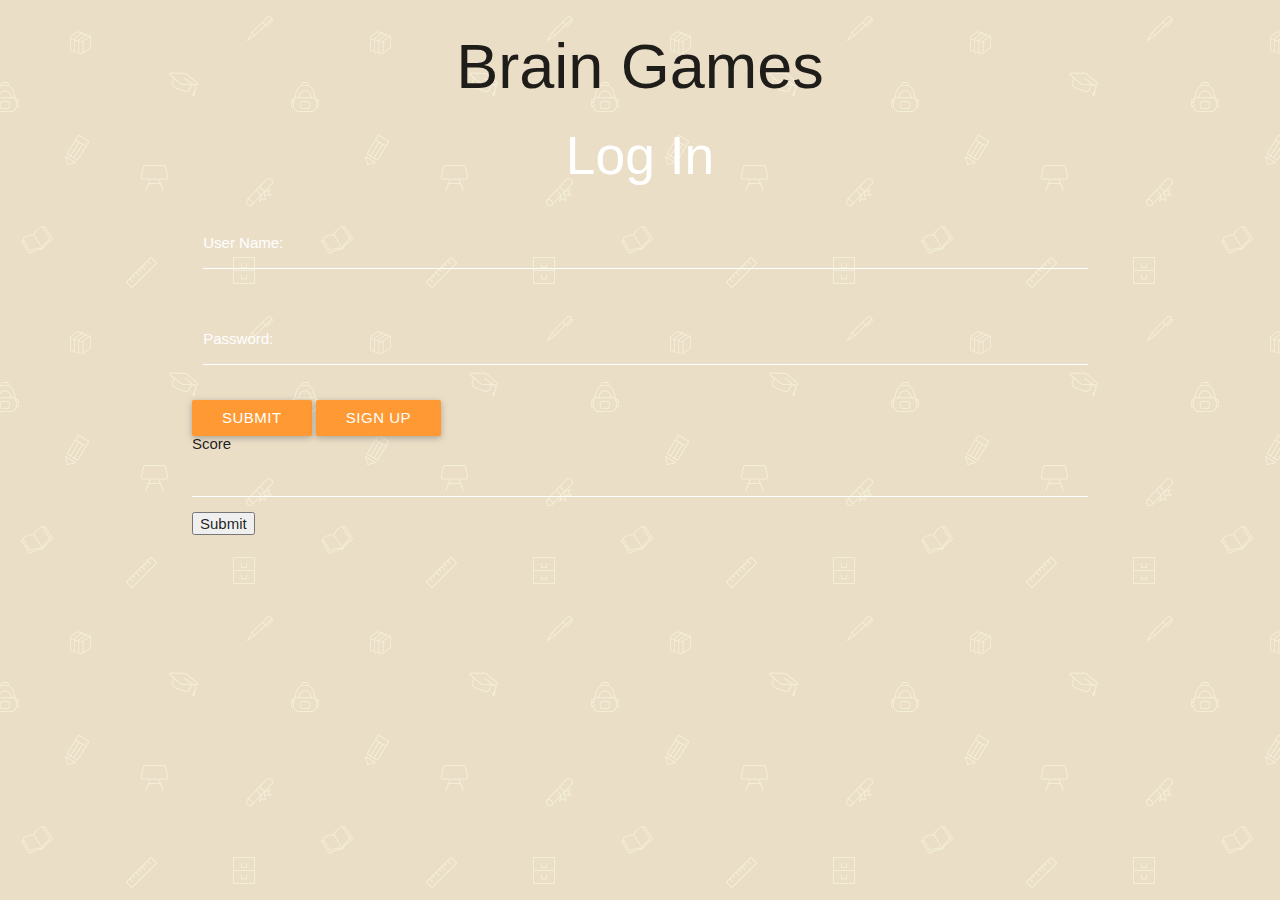
<file: index.html>
<!DOCTYPE html>
<html lang="en">
	<head>
		<title></title>
		<!-- Specify character encoding -->
		<meta charset="utf-8">
		<!-- Add description and keywords so the page can be found -->
		<meta name="description" content="Games for your brain.">
		<meta name="keywords" content="games, brain games, fun, fun brain games, match the shape, match, shape, shapes, colors">
		<!-- import stylesheet -->
		<link rel="stylesheet" type="text/css" href="styles/stylesheet.css">
		<link rel="stylesheet" type="text/css" href="styles/materializedStyles.css">
	</head>
	<body>
		<h1>Brain Games</h1>
		<div class="container">
			<!-- Just adding stuff we can change this -->
			<div class="logInBlock">
				<h2 class="white-text">Log In</h2>
				<!-- Form -->
				<form method="post">
					<div class="row">
						<div class="input-field col s12">
							<label for="textarea1" class="white-text">User Name:</label>
							<input id="userName" name="user_name" type="text"></input>
						</div>
					</div>

					<div class="row">
						<div class="input-field col s12 white">
							<label for="password" class="white-text">Password:</label>
						 	<input id="password" type="password"></input>
						</div>
					</div>

					<div class="buttons">
						<input type="submit" value="Submit" name="logInSubmit" class="btn"></input>
						<input type="button" value="Sign Up" class="btn"></input>
					</div>

				</form>
			</div> <!-- end of log in-->
			<div>
            <form action="stats.php" method="post" enctype="multipart/form-data">
                Score
                <input type="text" name="score"/><br>
                <input type="submit"/>

            </form>
        </div>
		</div>  <!-- end of container -->


      <!--Import jQuery before materialize.js-->
      <script type="text/javascript" src="https://code.jquery.com/jquery-2.1.1.min.js"></script>
      <script type="text/javascript" src="scripts/js/bin/materialize.js"></script>
      <!-- <script type="text/javascript" src="js/myJS.js"></script> -->
	</body>
</html>
</file>
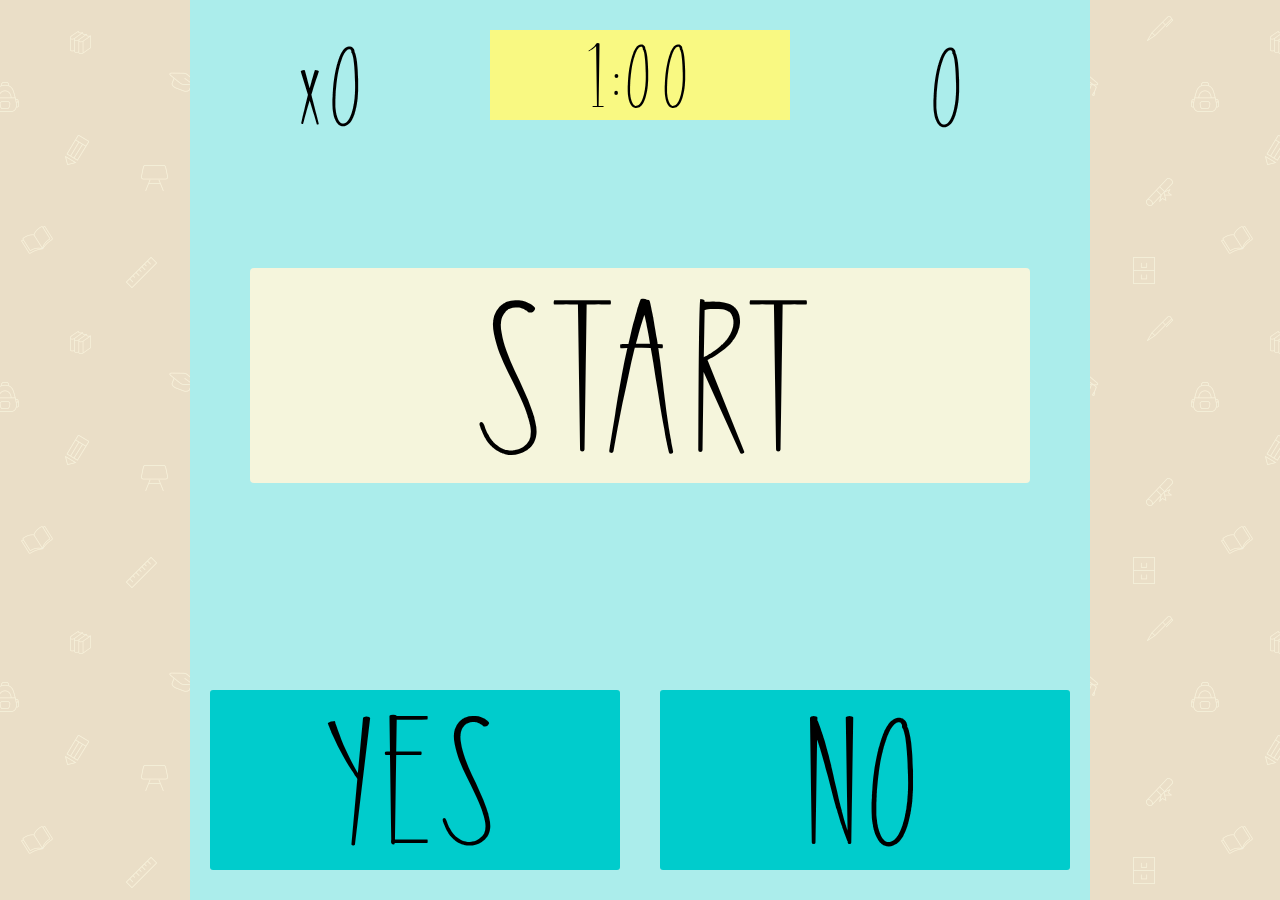
<file: subPages/gameOne.html>
<!DOCTYPE html>
<html lang="en">
	<head>
		<title></title>
		<!-- Specify character encoding -->
		<meta charset="utf-8">
		<!-- Add description and keywords so the page can be found -->
		<meta name="description" content="Games for your brain.">
		<meta name="keywords" content="games, brain games, fun, fun brain games">
		<!-- import stylesheet -->
		<link rel="stylesheet" type="text/css" href="../styles/stylesheet.css">
        <script type="text/javascript" src="../scripts/sameshape.js"></script>
	</head>
	<body>
	
 		<div id="board"></div>
	</body>
</html>
</file>
<file: styles/stylesheet.css>
@import 'reset.css';
@import 'sameshape.css';

/*Background*/
body{
	background-image: url("../images/school.png");
}

/*Everything container*/
.container{
	width: 600px;
	margin: 40px auto;
}
/*Sizings*/
h1,h2,h3{text-align: center;}
h1{
	font-size: 26pt;
}
h2{
	font-size: 22pt;
}
h3{
	font-size: 18pt;
}
/*===================
	log in
===========================*/
.infoBlock{
	width: 500px;
	margin: 0 auto;
	padding: 10px;
	background-color: rgba(56,192,196,.8);
}
.infoBlock .buttons{
	width: 260px;
	margin: 0 auto;
}
.required, .error{
	color: red;
}
.smallBtn{
	width: 140px;
	margin: 0 auto;
}
footer{
	border-top: 2px solid #38C0C4;
	width: 600px;
	margin: 0 auto;
	padding: 20px;
	text-align: center;
}
</file>
<file: styles/materializedStyles.css>
.materialize-red {
  background-color: #e51c23 !important; }

.materialize-red-text {
  color: #e51c23 !important; }

.materialize-red.lighten-5 {
  background-color: #fdeaeb !important; }

.materialize-red-text.text-lighten-5 {
  color: #fdeaeb !important; }

.materialize-red.lighten-4 {
  background-color: #f8c1c3 !important; }

.materialize-red-text.text-lighten-4 {
  color: #f8c1c3 !important; }

.materialize-red.lighten-3 {
  background-color: #f3989b !important; }

.materialize-red-text.text-lighten-3 {
  color: #f3989b !important; }

.materialize-red.lighten-2 {
  background-color: #ee6e73 !important; }

.materialize-red-text.text-lighten-2 {
  color: #ee6e73 !important; }

.materialize-red.lighten-1 {
  background-color: #ea454b !important; }

.materialize-red-text.text-lighten-1 {
  color: #ea454b !important; }

.materialize-red.darken-1 {
  background-color: #d0181e !important; }

.materialize-red-text.text-darken-1 {
  color: #d0181e !important; }

.materialize-red.darken-2 {
  background-color: #b9151b !important; }

.materialize-red-text.text-darken-2 {
  color: #b9151b !important; }

.materialize-red.darken-3 {
  background-color: #a21318 !important; }

.materialize-red-text.text-darken-3 {
  color: #a21318 !important; }

.materialize-red.darken-4 {
  background-color: #8b1014 !important; }

.materialize-red-text.text-darken-4 {
  color: #8b1014 !important; }

.red {
  background-color: #F44336 !important; }

.red-text {
  color: #F44336 !important; }

.red.lighten-5 {
  background-color: #FFEBEE !important; }

.red-text.text-lighten-5 {
  color: #FFEBEE !important; }

.red.lighten-4 {
  background-color: #FFCDD2 !important; }

.red-text.text-lighten-4 {
  color: #FFCDD2 !important; }

.red.lighten-3 {
  background-color: #EF9A9A !important; }

.red-text.text-lighten-3 {
  color: #EF9A9A !important; }

.red.lighten-2 {
  background-color: #E57373 !important; }

.red-text.text-lighten-2 {
  color: #E57373 !important; }

.red.lighten-1 {
  background-color: #EF5350 !important; }

.red-text.text-lighten-1 {
  color: #EF5350 !important; }

.red.darken-1 {
  background-color: #E53935 !important; }

.red-text.text-darken-1 {
  color: #E53935 !important; }

.red.darken-2 {
  background-color: #D32F2F !important; }

.red-text.text-darken-2 {
  color: #D32F2F !important; }

.red.darken-3 {
  background-color: #C62828 !important; }

.red-text.text-darken-3 {
  color: #C62828 !important; }

.red.darken-4 {
  background-color: #B71C1C !important; }

.red-text.text-darken-4 {
  color: #B71C1C !important; }

.red.accent-1 {
  background-color: #FF8A80 !important; }

.red-text.text-accent-1 {
  color: #FF8A80 !important; }

.red.accent-2 {
  background-color: #FF5252 !important; }

.red-text.text-accent-2 {
  color: #FF5252 !important; }

.red.accent-3 {
  background-color: #FF1744 !important; }

.red-text.text-accent-3 {
  color: #FF1744 !important; }

.red.accent-4 {
  background-color: #D50000 !important; }

.red-text.text-accent-4 {
  color: #D50000 !important; }

.pink {
  background-color: #e91e63 !important; }

.pink-text {
  color: #e91e63 !important; }

.pink.lighten-5 {
  background-color: #fce4ec !important; }

.pink-text.text-lighten-5 {
  color: #fce4ec !important; }

.pink.lighten-4 {
  background-color: #f8bbd0 !important; }

.pink-text.text-lighten-4 {
  color: #f8bbd0 !important; }

.pink.lighten-3 {
  background-color: #f48fb1 !important; }

.pink-text.text-lighten-3 {
  color: #f48fb1 !important; }

.pink.lighten-2 {
  background-color: #f06292 !important; }

.pink-text.text-lighten-2 {
  color: #f06292 !important; }

.pink.lighten-1 {
  background-color: #ec407a !important; }

.pink-text.text-lighten-1 {
  color: #ec407a !important; }

.pink.darken-1 {
  background-color: #d81b60 !important; }

.pink-text.text-darken-1 {
  color: #d81b60 !important; }

.pink.darken-2 {
  background-color: #c2185b !important; }

.pink-text.text-darken-2 {
  color: #c2185b !important; }

.pink.darken-3 {
  background-color: #ad1457 !important; }

.pink-text.text-darken-3 {
  color: #ad1457 !important; }

.pink.darken-4 {
  background-color: #880e4f !important; }

.pink-text.text-darken-4 {
  color: #880e4f !important; }

.pink.accent-1 {
  background-color: #ff80ab !important; }

.pink-text.text-accent-1 {
  color: #ff80ab !important; }

.pink.accent-2 {
  background-color: #ff4081 !important; }

.pink-text.text-accent-2 {
  color: #ff4081 !important; }

.pink.accent-3 {
  background-color: #f50057 !important; }

.pink-text.text-accent-3 {
  color: #f50057 !important; }

.pink.accent-4 {
  background-color: #c51162 !important; }

.pink-text.text-accent-4 {
  color: #c51162 !important; }

.purple {
  background-color: #9c27b0 !important; }

.purple-text {
  color: #9c27b0 !important; }

.purple.lighten-5 {
  background-color: #f3e5f5 !important; }

.purple-text.text-lighten-5 {
  color: #f3e5f5 !important; }

.purple.lighten-4 {
  background-color: #e1bee7 !important; }

.purple-text.text-lighten-4 {
  color: #e1bee7 !important; }

.purple.lighten-3 {
  background-color: #ce93d8 !important; }

.purple-text.text-lighten-3 {
  color: #ce93d8 !important; }

.purple.lighten-2 {
  background-color: #ba68c8 !important; }

.purple-text.text-lighten-2 {
  color: #ba68c8 !important; }

.purple.lighten-1 {
  background-color: #ab47bc !important; }

.purple-text.text-lighten-1 {
  color: #ab47bc !important; }

.purple.darken-1 {
  background-color: #8e24aa !important; }

.purple-text.text-darken-1 {
  color: #8e24aa !important; }

.purple.darken-2 {
  background-color: #7b1fa2 !important; }

.purple-text.text-darken-2 {
  color: #7b1fa2 !important; }

.purple.darken-3 {
  background-color: #6a1b9a !important; }

.purple-text.text-darken-3 {
  color: #6a1b9a !important; }

.purple.darken-4 {
  background-color: #4a148c !important; }

.purple-text.text-darken-4 {
  color: #4a148c !important; }

.purple.accent-1 {
  background-color: #ea80fc !important; }

.purple-text.text-accent-1 {
  color: #ea80fc !important; }

.purple.accent-2 {
  background-color: #e040fb !important; }

.purple-text.text-accent-2 {
  color: #e040fb !important; }

.purple.accent-3 {
  background-color: #d500f9 !important; }

.purple-text.text-accent-3 {
  color: #d500f9 !important; }

.purple.accent-4 {
  background-color: #aa00ff !important; }

.purple-text.text-accent-4 {
  color: #aa00ff !important; }

.deep-purple {
  background-color: #673ab7 !important; }

.deep-purple-text {
  color: #673ab7 !important; }

.deep-purple.lighten-5 {
  background-color: #ede7f6 !important; }

.deep-purple-text.text-lighten-5 {
  color: #ede7f6 !important; }

.deep-purple.lighten-4 {
  background-color: #d1c4e9 !important; }

.deep-purple-text.text-lighten-4 {
  color: #d1c4e9 !important; }

.deep-purple.lighten-3 {
  background-color: #b39ddb !important; }

.deep-purple-text.text-lighten-3 {
  color: #b39ddb !important; }

.deep-purple.lighten-2 {
  background-color: #9575cd !important; }

.deep-purple-text.text-lighten-2 {
  color: #9575cd !important; }

.deep-purple.lighten-1 {
  background-color: #7e57c2 !important; }

.deep-purple-text.text-lighten-1 {
  color: #7e57c2 !important; }

.deep-purple.darken-1 {
  background-color: #5e35b1 !important; }

.deep-purple-text.text-darken-1 {
  color: #5e35b1 !important; }

.deep-purple.darken-2 {
  background-color: #512da8 !important; }

.deep-purple-text.text-darken-2 {
  color: #512da8 !important; }

.deep-purple.darken-3 {
  background-color: #4527a0 !important; }

.deep-purple-text.text-darken-3 {
  color: #4527a0 !important; }

.deep-purple.darken-4 {
  background-color: #311b92 !important; }

.deep-purple-text.text-darken-4 {
  color: #311b92 !important; }

.deep-purple.accent-1 {
  background-color: #b388ff !important; }

.deep-purple-text.text-accent-1 {
  color: #b388ff !important; }

.deep-purple.accent-2 {
  background-color: #7c4dff !important; }

.deep-purple-text.text-accent-2 {
  color: #7c4dff !important; }

.deep-purple.accent-3 {
  background-color: #651fff !important; }

.deep-purple-text.text-accent-3 {
  color: #651fff !important; }

.deep-purple.accent-4 {
  background-color: #6200ea !important; }

.deep-purple-text.text-accent-4 {
  color: #6200ea !important; }

.indigo {
  background-color: #3f51b5 !important; }

.indigo-text {
  color: #3f51b5 !important; }

.indigo.lighten-5 {
  background-color: #e8eaf6 !important; }

.indigo-text.text-lighten-5 {
  color: #e8eaf6 !important; }

.indigo.lighten-4 {
  background-color: #c5cae9 !important; }

.indigo-text.text-lighten-4 {
  color: #c5cae9 !important; }

.indigo.lighten-3 {
  background-color: #9fa8da !important; }

.indigo-text.text-lighten-3 {
  color: #9fa8da !important; }

.indigo.lighten-2 {
  background-color: #7986cb !important; }

.indigo-text.text-lighten-2 {
  color: #7986cb !important; }

.indigo.lighten-1 {
  background-color: #5c6bc0 !important; }

.indigo-text.text-lighten-1 {
  color: #5c6bc0 !important; }

.indigo.darken-1 {
  background-color: #3949ab !important; }

.indigo-text.text-darken-1 {
  color: #3949ab !important; }

.indigo.darken-2 {
  background-color: #303f9f !important; }

.indigo-text.text-darken-2 {
  color: #303f9f !important; }

.indigo.darken-3 {
  background-color: #283593 !important; }

.indigo-text.text-darken-3 {
  color: #283593 !important; }

.indigo.darken-4 {
  background-color: #1a237e !important; }

.indigo-text.text-darken-4 {
  color: #1a237e !important; }

.indigo.accent-1 {
  background-color: #8c9eff !important; }

.indigo-text.text-accent-1 {
  color: #8c9eff !important; }

.indigo.accent-2 {
  background-color: #536dfe !important; }

.indigo-text.text-accent-2 {
  color: #536dfe !important; }

.indigo.accent-3 {
  background-color: #3d5afe !important; }

.indigo-text.text-accent-3 {
  color: #3d5afe !important; }

.indigo.accent-4 {
  background-color: #304ffe !important; }

.indigo-text.text-accent-4 {
  color: #304ffe !important; }

.blue {
  background-color: #2196F3 !important; }

.blue-text {
  color: #2196F3 !important; }

.blue.lighten-5 {
  background-color: #E3F2FD !important; }

.blue-text.text-lighten-5 {
  color: #E3F2FD !important; }

.blue.lighten-4 {
  background-color: #BBDEFB !important; }

.blue-text.text-lighten-4 {
  color: #BBDEFB !important; }

.blue.lighten-3 {
  background-color: #90CAF9 !important; }

.blue-text.text-lighten-3 {
  color: #90CAF9 !important; }

.blue.lighten-2 {
  background-color: #64B5F6 !important; }

.blue-text.text-lighten-2 {
  color: #64B5F6 !important; }

.blue.lighten-1 {
  background-color: #42A5F5 !important; }

.blue-text.text-lighten-1 {
  color: #42A5F5 !important; }

.blue.darken-1 {
  background-color: #1E88E5 !important; }

.blue-text.text-darken-1 {
  color: #1E88E5 !important; }

.blue.darken-2 {
  background-color: #1976D2 !important; }

.blue-text.text-darken-2 {
  color: #1976D2 !important; }

.blue.darken-3 {
  background-color: #1565C0 !important; }

.blue-text.text-darken-3 {
  color: #1565C0 !important; }

.blue.darken-4 {
  background-color: #0D47A1 !important; }

.blue-text.text-darken-4 {
  color: #0D47A1 !important; }

.blue.accent-1 {
  background-color: #82B1FF !important; }

.blue-text.text-accent-1 {
  color: #82B1FF !important; }

.blue.accent-2 {
  background-color: #448AFF !important; }

.blue-text.text-accent-2 {
  color: #448AFF !important; }

.blue.accent-3 {
  background-color: #2979FF !important; }

.blue-text.text-accent-3 {
  color: #2979FF !important; }

.blue.accent-4 {
  background-color: #2962FF !important; }

.blue-text.text-accent-4 {
  color: #2962FF !important; }

.light-blue {
  background-color: #03a9f4 !important; }

.light-blue-text {
  color: #03a9f4 !important; }

.light-blue.lighten-5 {
  background-color: #e1f5fe !important; }

.light-blue-text.text-lighten-5 {
  color: #e1f5fe !important; }

.light-blue.lighten-4 {
  background-color: #b3e5fc !important; }

.light-blue-text.text-lighten-4 {
  color: #b3e5fc !important; }

.light-blue.lighten-3 {
  background-color: #81d4fa !important; }

.light-blue-text.text-lighten-3 {
  color: #81d4fa !important; }

.light-blue.lighten-2 {
  background-color: #4fc3f7 !important; }

.light-blue-text.text-lighten-2 {
  color: #4fc3f7 !important; }

.light-blue.lighten-1 {
  background-color: #29b6f6 !important; }

.light-blue-text.text-lighten-1 {
  color: #29b6f6 !important; }

.light-blue.darken-1 {
  background-color: #039be5 !important; }

.light-blue-text.text-darken-1 {
  color: #039be5 !important; }

.light-blue.darken-2 {
  background-color: #0288d1 !important; }

.light-blue-text.text-darken-2 {
  color: #0288d1 !important; }

.light-blue.darken-3 {
  background-color: #0277bd !important; }

.light-blue-text.text-darken-3 {
  color: #0277bd !important; }

.light-blue.darken-4 {
  background-color: #01579b !important; }

.light-blue-text.text-darken-4 {
  color: #01579b !important; }

.light-blue.accent-1 {
  background-color: #80d8ff !important; }

.light-blue-text.text-accent-1 {
  color: #80d8ff !important; }

.light-blue.accent-2 {
  background-color: #40c4ff !important; }

.light-blue-text.text-accent-2 {
  color: #40c4ff !important; }

.light-blue.accent-3 {
  background-color: #00b0ff !important; }

.light-blue-text.text-accent-3 {
  color: #00b0ff !important; }

.light-blue.accent-4 {
  background-color: #0091ea !important; }

.light-blue-text.text-accent-4 {
  color: #0091ea !important; }

.cyan {
  background-color: #00bcd4 !important; }

.cyan-text {
  color: #00bcd4 !important; }

.cyan.lighten-5 {
  background-color: #e0f7fa !important; }

.cyan-text.text-lighten-5 {
  color: #e0f7fa !important; }

.cyan.lighten-4 {
  background-color: #b2ebf2 !important; }

.cyan-text.text-lighten-4 {
  color: #b2ebf2 !important; }

.cyan.lighten-3 {
  background-color: #80deea !important; }

.cyan-text.text-lighten-3 {
  color: #80deea !important; }

.cyan.lighten-2 {
  background-color: #4dd0e1 !important; }

.cyan-text.text-lighten-2 {
  color: #4dd0e1 !important; }

.cyan.lighten-1 {
  background-color: #26c6da !important; }

.cyan-text.text-lighten-1 {
  color: #26c6da !important; }

.cyan.darken-1 {
  background-color: #00acc1 !important; }

.cyan-text.text-darken-1 {
  color: #00acc1 !important; }

.cyan.darken-2 {
  background-color: #0097a7 !important; }

.cyan-text.text-darken-2 {
  color: #0097a7 !important; }

.cyan.darken-3 {
  background-color: #00838f !important; }

.cyan-text.text-darken-3 {
  color: #00838f !important; }

.cyan.darken-4 {
  background-color: #006064 !important; }

.cyan-text.text-darken-4 {
  color: #006064 !important; }

.cyan.accent-1 {
  background-color: #84ffff !important; }

.cyan-text.text-accent-1 {
  color: #84ffff !important; }

.cyan.accent-2 {
  background-color: #18ffff !important; }

.cyan-text.text-accent-2 {
  color: #18ffff !important; }

.cyan.accent-3 {
  background-color: #00e5ff !important; }

.cyan-text.text-accent-3 {
  color: #00e5ff !important; }

.cyan.accent-4 {
  background-color: #00b8d4 !important; }

.cyan-text.text-accent-4 {
  color: #00b8d4 !important; }

.teal {
  background-color: #009688 !important; }

.teal-text {
  color: #009688 !important; }

.teal.lighten-5 {
  background-color: #e0f2f1 !important; }

.teal-text.text-lighten-5 {
  color: #e0f2f1 !important; }

.teal.lighten-4 {
  background-color: #b2dfdb !important; }

.teal-text.text-lighten-4 {
  color: #b2dfdb !important; }

.teal.lighten-3 {
  background-color: #80cbc4 !important; }

.teal-text.text-lighten-3 {
  color: #80cbc4 !important; }

.teal.lighten-2 {
  background-color: #4db6ac !important; }

.teal-text.text-lighten-2 {
  color: #4db6ac !important; }

.teal.lighten-1 {
  background-color: #26a69a !important; }

.teal-text.text-lighten-1 {
  color: #26a69a !important; }

.teal.darken-1 {
  background-color: #00897b !important; }

.teal-text.text-darken-1 {
  color: #00897b !important; }

.teal.darken-2 {
  background-color: #00796b !important; }

.teal-text.text-darken-2 {
  color: #00796b !important; }

.teal.darken-3 {
  background-color: #00695c !important; }

.teal-text.text-darken-3 {
  color: #00695c !important; }

.teal.darken-4 {
  background-color: #004d40 !important; }

.teal-text.text-darken-4 {
  color: #004d40 !important; }

.teal.accent-1 {
  background-color: #a7ffeb !important; }

.teal-text.text-accent-1 {
  color: #a7ffeb !important; }

.teal.accent-2 {
  background-color: #64ffda !important; }

.teal-text.text-accent-2 {
  color: #64ffda !important; }

.teal.accent-3 {
  background-color: #1de9b6 !important; }

.teal-text.text-accent-3 {
  color: #1de9b6 !important; }

.teal.accent-4 {
  background-color: #00bfa5 !important; }

.teal-text.text-accent-4 {
  color: #00bfa5 !important; }

.green {
  background-color: #4CAF50 !important; }

.green-text {
  color: #4CAF50 !important; }

.green.lighten-5 {
  background-color: #E8F5E9 !important; }

.green-text.text-lighten-5 {
  color: #E8F5E9 !important; }

.green.lighten-4 {
  background-color: #C8E6C9 !important; }

.green-text.text-lighten-4 {
  color: #C8E6C9 !important; }

.green.lighten-3 {
  background-color: #A5D6A7 !important; }

.green-text.text-lighten-3 {
  color: #A5D6A7 !important; }

.green.lighten-2 {
  background-color: #81C784 !important; }

.green-text.text-lighten-2 {
  color: #81C784 !important; }

.green.lighten-1 {
  background-color: #66BB6A !important; }

.green-text.text-lighten-1 {
  color: #66BB6A !important; }

.green.darken-1 {
  background-color: #43A047 !important; }

.green-text.text-darken-1 {
  color: #43A047 !important; }

.green.darken-2 {
  background-color: #388E3C !important; }

.green-text.text-darken-2 {
  color: #388E3C !important; }

.green.darken-3 {
  background-color: #2E7D32 !important; }

.green-text.text-darken-3 {
  color: #2E7D32 !important; }

.green.darken-4 {
  background-color: #1B5E20 !important; }

.green-text.text-darken-4 {
  color: #1B5E20 !important; }

.green.accent-1 {
  background-color: #B9F6CA !important; }

.green-text.text-accent-1 {
  color: #B9F6CA !important; }

.green.accent-2 {
  background-color: #69F0AE !important; }

.green-text.text-accent-2 {
  color: #69F0AE !important; }

.green.accent-3 {
  background-color: #00E676 !important; }

.green-text.text-accent-3 {
  color: #00E676 !important; }

.green.accent-4 {
  background-color: #00C853 !important; }

.green-text.text-accent-4 {
  color: #00C853 !important; }

.light-green {
  background-color: #8bc34a !important; }

.light-green-text {
  color: #8bc34a !important; }

.light-green.lighten-5 {
  background-color: #f1f8e9 !important; }

.light-green-text.text-lighten-5 {
  color: #f1f8e9 !important; }

.light-green.lighten-4 {
  background-color: #dcedc8 !important; }

.light-green-text.text-lighten-4 {
  color: #dcedc8 !important; }

.light-green.lighten-3 {
  background-color: #c5e1a5 !important; }

.light-green-text.text-lighten-3 {
  color: #c5e1a5 !important; }

.light-green.lighten-2 {
  background-color: #aed581 !important; }

.light-green-text.text-lighten-2 {
  color: #aed581 !important; }

.light-green.lighten-1 {
  background-color: #9ccc65 !important; }

.light-green-text.text-lighten-1 {
  color: #9ccc65 !important; }

.light-green.darken-1 {
  background-color: #7cb342 !important; }

.light-green-text.text-darken-1 {
  color: #7cb342 !important; }

.light-green.darken-2 {
  background-color: #689f38 !important; }

.light-green-text.text-darken-2 {
  color: #689f38 !important; }

.light-green.darken-3 {
  background-color: #558b2f !important; }

.light-green-text.text-darken-3 {
  color: #558b2f !important; }

.light-green.darken-4 {
  background-color: #33691e !important; }

.light-green-text.text-darken-4 {
  color: #33691e !important; }

.light-green.accent-1 {
  background-color: #ccff90 !important; }

.light-green-text.text-accent-1 {
  color: #ccff90 !important; }

.light-green.accent-2 {
  background-color: #b2ff59 !important; }

.light-green-text.text-accent-2 {
  color: #b2ff59 !important; }

.light-green.accent-3 {
  background-color: #76ff03 !important; }

.light-green-text.text-accent-3 {
  color: #76ff03 !important; }

.light-green.accent-4 {
  background-color: #64dd17 !important; }

.light-green-text.text-accent-4 {
  color: #64dd17 !important; }

.lime {
  background-color: #cddc39 !important; }

.lime-text {
  color: #cddc39 !important; }

.lime.lighten-5 {
  background-color: #f9fbe7 !important; }

.lime-text.text-lighten-5 {
  color: #f9fbe7 !important; }

.lime.lighten-4 {
  background-color: #f0f4c3 !important; }

.lime-text.text-lighten-4 {
  color: #f0f4c3 !important; }

.lime.lighten-3 {
  background-color: #e6ee9c !important; }

.lime-text.text-lighten-3 {
  color: #e6ee9c !important; }

.lime.lighten-2 {
  background-color: #dce775 !important; }

.lime-text.text-lighten-2 {
  color: #dce775 !important; }

.lime.lighten-1 {
  background-color: #d4e157 !important; }

.lime-text.text-lighten-1 {
  color: #d4e157 !important; }

.lime.darken-1 {
  background-color: #c0ca33 !important; }

.lime-text.text-darken-1 {
  color: #c0ca33 !important; }

.lime.darken-2 {
  background-color: #afb42b !important; }

.lime-text.text-darken-2 {
  color: #afb42b !important; }

.lime.darken-3 {
  background-color: #9e9d24 !important; }

.lime-text.text-darken-3 {
  color: #9e9d24 !important; }

.lime.darken-4 {
  background-color: #827717 !important; }

.lime-text.text-darken-4 {
  color: #827717 !important; }

.lime.accent-1 {
  background-color: #f4ff81 !important; }

.lime-text.text-accent-1 {
  color: #f4ff81 !important; }

.lime.accent-2 {
  background-color: #eeff41 !important; }

.lime-text.text-accent-2 {
  color: #eeff41 !important; }

.lime.accent-3 {
  background-color: #c6ff00 !important; }

.lime-text.text-accent-3 {
  color: #c6ff00 !important; }

.lime.accent-4 {
  background-color: #aeea00 !important; }

.lime-text.text-accent-4 {
  color: #aeea00 !important; }

/*.yellow {
  background-color: #ffeb3b !important; }

.yellow-text {
  color: #ffeb3b !important; }

.yellow.lighten-5 {
  background-color: #fffde7 !important; }

.yellow-text.text-lighten-5 {
  color: #fffde7 !important; }

.yellow.lighten-4 {
  background-color: #fff9c4 !important; }

.yellow-text.text-lighten-4 {
  color: #fff9c4 !important; }

.yellow.lighten-3 {
  background-color: #fff59d !important; }

.yellow-text.text-lighten-3 {
  color: #fff59d !important; }

.yellow.lighten-2 {
  background-color: #fff176 !important; }

.yellow-text.text-lighten-2 {
  color: #fff176 !important; }

.yellow.lighten-1 {
  background-color: #ffee58 !important; }

.yellow-text.text-lighten-1 {
  color: #ffee58 !important; }

.yellow.darken-1 {
  background-color: #fdd835 !important; }

.yellow-text.text-darken-1 {
  color: #fdd835 !important; }

.yellow.darken-2 {
  background-color: #fbc02d !important; }

.yellow-text.text-darken-2 {
  color: #fbc02d !important; }

.yellow.darken-3 {
  background-color: #f9a825 !important; }

.yellow-text.text-darken-3 {
  color: #f9a825 !important; }

.yellow.darken-4 {
  background-color: #f57f17 !important; }

.yellow-text.text-darken-4 {
  color: #f57f17 !important; }

.yellow.accent-1 {
  background-color: #ffff8d !important; }

.yellow-text.text-accent-1 {
  color: #ffff8d !important; }

.yellow.accent-2 {
  background-color: #ffff00 !important; }

.yellow-text.text-accent-2 {
  color: #ffff00 !important; }

.yellow.accent-3 {
  background-color: #ffea00 !important; }

.yellow-text.text-accent-3 {
  color: #ffea00 !important; }

.yellow.accent-4 {
  background-color: #ffd600 !important; }

.yellow-text.text-accent-4 {
  color: #ffd600 !important; }*/

.amber {
  background-color: #ffc107 !important; }

.amber-text {
  color: #ffc107 !important; }

.amber.lighten-5 {
  background-color: #fff8e1 !important; }

.amber-text.text-lighten-5 {
  color: #fff8e1 !important; }

.amber.lighten-4 {
  background-color: #ffecb3 !important; }

.amber-text.text-lighten-4 {
  color: #ffecb3 !important; }

.amber.lighten-3 {
  background-color: #ffe082 !important; }

.amber-text.text-lighten-3 {
  color: #ffe082 !important; }

.amber.lighten-2 {
  background-color: #ffd54f !important; }

.amber-text.text-lighten-2 {
  color: #ffd54f !important; }

.amber.lighten-1 {
  background-color: #ffca28 !important; }

.amber-text.text-lighten-1 {
  color: #ffca28 !important; }

.amber.darken-1 {
  background-color: #ffb300 !important; }

.amber-text.text-darken-1 {
  color: #ffb300 !important; }

.amber.darken-2 {
  background-color: #ffa000 !important; }

.amber-text.text-darken-2 {
  color: #ffa000 !important; }

.amber.darken-3 {
  background-color: #ff8f00 !important; }

.amber-text.text-darken-3 {
  color: #ff8f00 !important; }

.amber.darken-4 {
  background-color: #ff6f00 !important; }

.amber-text.text-darken-4 {
  color: #ff6f00 !important; }

.amber.accent-1 {
  background-color: #ffe57f !important; }

.amber-text.text-accent-1 {
  color: #ffe57f !important; }

.amber.accent-2 {
  background-color: #ffd740 !important; }

.amber-text.text-accent-2 {
  color: #ffd740 !important; }

.amber.accent-3 {
  background-color: #ffc400 !important; }

.amber-text.text-accent-3 {
  color: #ffc400 !important; }

.amber.accent-4 {
  background-color: #ffab00 !important; }

.amber-text.text-accent-4 {
  color: #ffab00 !important; }

.orange {
  background-color: #ff9800 !important; }

.orange-text {
  color: #ff9800 !important; }

.orange.lighten-5 {
  background-color: #fff3e0 !important; }

.orange-text.text-lighten-5 {
  color: #fff3e0 !important; }

.orange.lighten-4 {
  background-color: #ffe0b2 !important; }

.orange-text.text-lighten-4 {
  color: #ffe0b2 !important; }

.orange.lighten-3 {
  background-color: #ffcc80 !important; }

.orange-text.text-lighten-3 {
  color: #ffcc80 !important; }

.orange.lighten-2 {
  background-color: #ffb74d !important; }

.orange-text.text-lighten-2 {
  color: #ffb74d !important; }

.orange.lighten-1 {
  background-color: #ffa726 !important; }

.orange-text.text-lighten-1 {
  color: #ffa726 !important; }

.orange.darken-1 {
  background-color: #fb8c00 !important; }

.orange-text.text-darken-1 {
  color: #fb8c00 !important; }

.orange.darken-2 {
  background-color: #f57c00 !important; }

.orange-text.text-darken-2 {
  color: #f57c00 !important; }

.orange.darken-3 {
  background-color: #ef6c00 !important; }

.orange-text.text-darken-3 {
  color: #ef6c00 !important; }

.orange.darken-4 {
  background-color: #e65100 !important; }

.orange-text.text-darken-4 {
  color: #e65100 !important; }

.orange.accent-1 {
  background-color: #ffd180 !important; }

.orange-text.text-accent-1 {
  color: #ffd180 !important; }

.orange.accent-2 {
  background-color: #ffab40 !important; }

.orange-text.text-accent-2 {
  color: #ffab40 !important; }

.orange.accent-3 {
  background-color: #ff9100 !important; }

.orange-text.text-accent-3 {
  color: #ff9100 !important; }

.orange.accent-4 {
  background-color: #ff6d00 !important; }

.orange-text.text-accent-4 {
  color: #ff6d00 !important; }

.deep-orange {
  background-color: #ff5722 !important; }

.deep-orange-text {
  color: #ff5722 !important; }

.deep-orange.lighten-5 {
  background-color: #fbe9e7 !important; }

.deep-orange-text.text-lighten-5 {
  color: #fbe9e7 !important; }

.deep-orange.lighten-4 {
  background-color: #ffccbc !important; }

.deep-orange-text.text-lighten-4 {
  color: #ffccbc !important; }

.deep-orange.lighten-3 {
  background-color: #ffab91 !important; }

.deep-orange-text.text-lighten-3 {
  color: #ffab91 !important; }

.deep-orange.lighten-2 {
  background-color: #ff8a65 !important; }

.deep-orange-text.text-lighten-2 {
  color: #ff8a65 !important; }

.deep-orange.lighten-1 {
  background-color: #ff7043 !important; }

.deep-orange-text.text-lighten-1 {
  color: #ff7043 !important; }

.deep-orange.darken-1 {
  background-color: #f4511e !important; }

.deep-orange-text.text-darken-1 {
  color: #f4511e !important; }

.deep-orange.darken-2 {
  background-color: #e64a19 !important; }

.deep-orange-text.text-darken-2 {
  color: #e64a19 !important; }

.deep-orange.darken-3 {
  background-color: #d84315 !important; }

.deep-orange-text.text-darken-3 {
  color: #d84315 !important; }

.deep-orange.darken-4 {
  background-color: #bf360c !important; }

.deep-orange-text.text-darken-4 {
  color: #bf360c !important; }

.deep-orange.accent-1 {
  background-color: #ff9e80 !important; }

.deep-orange-text.text-accent-1 {
  color: #ff9e80 !important; }

.deep-orange.accent-2 {
  background-color: #ff6e40 !important; }

.deep-orange-text.text-accent-2 {
  color: #ff6e40 !important; }

.deep-orange.accent-3 {
  background-color: #ff3d00 !important; }

.deep-orange-text.text-accent-3 {
  color: #ff3d00 !important; }

.deep-orange.accent-4 {
  background-color: #dd2c00 !important; }

.deep-orange-text.text-accent-4 {
  color: #dd2c00 !important; }

.brown {
  background-color: #795548 !important; }

.brown-text {
  color: #795548 !important; }

.brown.lighten-5 {
  background-color: #efebe9 !important; }

.brown-text.text-lighten-5 {
  color: #efebe9 !important; }

.brown.lighten-4 {
  background-color: #d7ccc8 !important; }

.brown-text.text-lighten-4 {
  color: #d7ccc8 !important; }

.brown.lighten-3 {
  background-color: #bcaaa4 !important; }

.brown-text.text-lighten-3 {
  color: #bcaaa4 !important; }

.brown.lighten-2 {
  background-color: #a1887f !important; }

.brown-text.text-lighten-2 {
  color: #a1887f !important; }

.brown.lighten-1 {
  background-color: #8d6e63 !important; }

.brown-text.text-lighten-1 {
  color: #8d6e63 !important; }

.brown.darken-1 {
  background-color: #6d4c41 !important; }

.brown-text.text-darken-1 {
  color: #6d4c41 !important; }

.brown.darken-2 {
  background-color: #5d4037 !important; }

.brown-text.text-darken-2 {
  color: #5d4037 !important; }

.brown.darken-3 {
  background-color: #4e342e !important; }

.brown-text.text-darken-3 {
  color: #4e342e !important; }

.brown.darken-4 {
  background-color: #3e2723 !important; }

.brown-text.text-darken-4 {
  color: #3e2723 !important; }

.blue-grey {
  background-color: #607d8b !important; }

.blue-grey-text {
  color: #607d8b !important; }

.blue-grey.lighten-5 {
  background-color: #eceff1 !important; }

.blue-grey-text.text-lighten-5 {
  color: #eceff1 !important; }

.blue-grey.lighten-4 {
  background-color: #cfd8dc !important; }

.blue-grey-text.text-lighten-4 {
  color: #cfd8dc !important; }

.blue-grey.lighten-3 {
  background-color: #b0bec5 !important; }

.blue-grey-text.text-lighten-3 {
  color: #b0bec5 !important; }

.blue-grey.lighten-2 {
  background-color: #90a4ae !important; }

.blue-grey-text.text-lighten-2 {
  color: #90a4ae !important; }

.blue-grey.lighten-1 {
  background-color: #78909c !important; }

.blue-grey-text.text-lighten-1 {
  color: #78909c !important; }

.blue-grey.darken-1 {
  background-color: #546e7a !important; }

.blue-grey-text.text-darken-1 {
  color: #546e7a !important; }

.blue-grey.darken-2 {
  background-color: #455a64 !important; }

.blue-grey-text.text-darken-2 {
  color: #455a64 !important; }

.blue-grey.darken-3 {
  background-color: #37474f !important; }

.blue-grey-text.text-darken-3 {
  color: #37474f !important; }

.blue-grey.darken-4 {
  background-color: #263238 !important; }

.blue-grey-text.text-darken-4 {
  color: #263238 !important; }

.grey {
  background-color: #9e9e9e !important; }

.grey-text {
  color: #9e9e9e !important; }

.grey-text.text-lighten-5 {
  color: #fafafa !important; }

.grey.lighten-4 {
  background-color: #f5f5f5 !important; }

.grey-text.text-lighten-4 {
  color: #f5f5f5 !important; }

.grey.lighten-3 {
  background-color: #eeeeee !important; }

.grey-text.text-lighten-3 {
  color: #eeeeee !important; }

.grey.lighten-2 {
  background-color: #e0e0e0 !important; }

.grey-text.text-lighten-2 {
  color: #e0e0e0 !important; }

.grey.lighten-1 {
  background-color: #bdbdbd !important; }

.grey-text.text-lighten-1 {
  color: #bdbdbd !important; }

.grey.darken-1 {
  background-color: #757575 !important; }

.grey-text.text-darken-1 {
  color: #757575 !important; }

.grey.darken-2 {
  background-color: #616161 !important; }

.grey-text.text-darken-2 {
  color: #616161 !important; }

.grey.darken-3 {
  background-color: #424242 !important; }

.grey-text.text-darken-3 {
  color: #424242 !important; }

.grey.darken-4 {
  background-color: #212121 !important; }

.grey-text.text-darken-4 {
  color: #212121 !important; }

.shades.black {
  background-color: #000000 !important; }

.shades-text.text-black {
  color: #000000 !important; }

/*.shades.white {
  background-color: #FFFFFF !important; }*/

.shades-text.text-white {
  color: #FFFFFF !important; }

.shades.transparent {
  background-color: transparent !important; }

.shades-text.text-transparent {
  color: transparent !important; }

.black {
  background-color: #000000 !important; }

.black-text {
  color: #000000 !important; }

.white-text {
  color: #FFFFFF !important; }

.transparent {
  background-color: transparent !important; }

.transparent-text {
  color: transparent !important; }

/* ==========================================================================
   Materialize variables
   ========================================================================== */
/**
 * Table of Contents:
 *
 *  1. Colors
 *  2. Badges
 *  3. Buttons
 *  4. Cards
 *  5. Collapsible
 *  6. Chips
 *  7. Date Picker
 *  8. Dropdown
 *  10. Forms
 *  11. Global
 *  12. Grid
 *  13. Navigation Bar
 *  14. Side Navigation
 *  15. Photo Slider
 *  16. Spinners | Loaders
 *  17. Tabs
 *  18. Tables
 *  19. Toasts
 *  20. Typography
 *  21. Footer
 *  22. Flow Text
 *  23. Collections
 *  24. Progress Bar
 */
/* 1. Colors
   ========================================================================== */
/* 2. Badges
   ========================================================================== */
/* 3. Buttons
   ========================================================================== */
/* 4. Cards
   ========================================================================== */
/* 5. Collapsible
   ========================================================================== */
/* 6. Chips
   ========================================================================== */
/* 7. Date Picker
   ========================================================================== */
/* 8. Dropdown
   ========================================================================== */
/* 9. Fonts
   ========================================================================== */
/* 10. Forms
   ========================================================================== */
/* 11. Global
   ========================================================================== */
/* 12. Grid
   ========================================================================== */
/* 13. Navigation Bar
   ========================================================================== */
/* 14. Side Navigation
   ========================================================================== */
/* 15. Photo Slider
   ========================================================================== */
/* 16. Spinners | Loaders
   ========================================================================== */
/* 17. Tabs
   ========================================================================== */
/* 18. Tables
   ========================================================================== */
/* 19. Toasts
   ========================================================================== */
/* 20. Typography
   ========================================================================== */
/* 21. Footer
   ========================================================================== */
/* 22. Flow Text
   ========================================================================== */
/* 23. Collections
   ========================================================================== */
/* 24. Progress Bar
   ========================================================================== */
/*! normalize.css v3.0.3 | MIT License | github.com/necolas/normalize.css */
/**
 * 1. Set default font family to sans-serif.
 * 2. Prevent iOS and IE text size adjust after device orientation change,
 *    without disabling user zoom.
 */
html {
  font-family: sans-serif;
  /* 1 */
  -ms-text-size-adjust: 100%;
  /* 2 */
  -webkit-text-size-adjust: 100%;
  /* 2 */ }

/**
 * Remove default margin.
 */
body {
  margin: 0; }

/* HTML5 display definitions
   ========================================================================== */
/**
 * Correct `block` display not defined for any HTML5 element in IE 8/9.
 * Correct `block` display not defined for `details` or `summary` in IE 10/11
 * and Firefox.
 * Correct `block` display not defined for `main` in IE 11.
 */
article,
aside,
details,
figcaption,
figure,
footer,
header,
hgroup,
main,
menu,
nav,
section,
summary {
  display: block; }

/**
 * 1. Correct `inline-block` display not defined in IE 8/9.
 * 2. Normalize vertical alignment of `progress` in Chrome, Firefox, and Opera.
 */
audio,
canvas,
progress,
video {
  display: inline-block;
  /* 1 */
  vertical-align: baseline;
  /* 2 */ }

/**
 * Prevent modern browsers from displaying `audio` without controls.
 * Remove excess height in iOS 5 devices.
 */
audio:not([controls]) {
  display: none;
  height: 0; }

/**
 * Address `[hidden]` styling not present in IE 8/9/10.
 * Hide the `template` element in IE 8/9/10/11, Safari, and Firefox < 22.
 */
[hidden],
template {
  display: none; }

/* Links
   ========================================================================== */
/**
 * Remove the gray background color from active links in IE 10.
 */
a {
  background-color: transparent; }

/**
 * Improve readability of focused elements when they are also in an
 * active/hover state.
 */
a:active,
a:hover {
  outline: 0; }

/* Text-level semantics
   ========================================================================== */
/**
 * Address styling not present in IE 8/9/10/11, Safari, and Chrome.
 */
abbr[title] {
  border-bottom: 1px dotted; }

/**
 * Address style set to `bolder` in Firefox 4+, Safari, and Chrome.
 */
b,
strong {
  font-weight: bold; }

/**
 * Address styling not present in Safari and Chrome.
 */
dfn {
  font-style: italic; }

/**
 * Address variable `h1` font-size and margin within `section` and `article`
 * contexts in Firefox 4+, Safari, and Chrome.
 */
h1 {
  font-size: 2em;
  margin: 0.67em 0; }

/**
 * Address styling not present in IE 8/9.
 */
mark {
  background: #ff0;
  color: #000; }

/**
 * Address inconsistent and variable font size in all browsers.
 */
small {
  font-size: 80%; }

/**
 * Prevent `sub` and `sup` affecting `line-height` in all browsers.
 */
sub,
sup {
  font-size: 75%;
  line-height: 0;
  position: relative;
  vertical-align: baseline; }

sup {
  top: -0.5em; }

sub {
  bottom: -0.25em; }

/* Embedded content
   ========================================================================== */
/**
 * Remove border when inside `a` element in IE 8/9/10.
 */
img {
  border: 0; }

/**
 * Correct overflow not hidden in IE 9/10/11.
 */
svg:not(:root) {
  overflow: hidden; }

/* Grouping content
   ========================================================================== */
/**
 * Address margin not present in IE 8/9 and Safari.
 */
figure {
  margin: 1em 40px; }

/**
 * Address differences between Firefox and other browsers.
 */
hr {
  box-sizing: content-box;
  height: 0; }

/**
 * Contain overflow in all browsers.
 */
pre {
  overflow: auto; }

/**
 * Address odd `em`-unit font size rendering in all browsers.
 */
code,
kbd,
pre,
samp {
  font-family: monospace, monospace;
  font-size: 1em; }

/* Forms
   ========================================================================== */
/**
 * Known limitation: by default, Chrome and Safari on OS X allow very limited
 * styling of `select`, unless a `border` property is set.
 */
/**
 * 1. Correct color not being inherited.
 *    Known issue: affects color of disabled elements.
 * 2. Correct font properties not being inherited.
 * 3. Address margins set differently in Firefox 4+, Safari, and Chrome.
 */
button,
input,
optgroup,
select,
textarea {
  color: inherit;
  /* 1 */
  font: inherit;
  /* 2 */
  margin: 0;
  /* 3 */ }

/**
 * Address `overflow` set to `hidden` in IE 8/9/10/11.
 */
button {
  overflow: visible; }

/**
 * Address inconsistent `text-transform` inheritance for `button` and `select`.
 * All other form control elements do not inherit `text-transform` values.
 * Correct `button` style inheritance in Firefox, IE 8/9/10/11, and Opera.
 * Correct `select` style inheritance in Firefox.
 */
button,
select {
  text-transform: none; }

/**
 * 1. Avoid the WebKit bug in Android 4.0.* where (2) destroys native `audio`
 *    and `video` controls.
 * 2. Correct inability to style clickable `input` types in iOS.
 * 3. Improve usability and consistency of cursor style between image-type
 *    `input` and others.
 */
button,
html input[type="button"],
input[type="reset"],
input[type="submit"] {
  -webkit-appearance: button;
  /* 2 */
  cursor: pointer;
  /* 3 */ }

/**
 * Re-set default cursor for disabled elements.
 */
button[disabled],
html input[disabled] {
  cursor: default; }

/**
 * Remove inner padding and border in Firefox 4+.
 */
button::-moz-focus-inner,
input::-moz-focus-inner {
  border: 0;
  padding: 0; }

/**
 * Address Firefox 4+ setting `line-height` on `input` using `!important` in
 * the UA stylesheet.
 */
input {
  line-height: normal; }

/**
 * It's recommended that you don't attempt to style these elements.
 * Firefox's implementation doesn't respect box-sizing, padding, or width.
 *
 * 1. Address box sizing set to `content-box` in IE 8/9/10.
 * 2. Remove excess padding in IE 8/9/10.
 */
input[type="checkbox"],
input[type="radio"] {
  box-sizing: border-box;
  /* 1 */
  padding: 0;
  /* 2 */ }

/**
 * Fix the cursor style for Chrome's increment/decrement buttons. For certain
 * `font-size` values of the `input`, it causes the cursor style of the
 * decrement button to change from `default` to `text`.
 */
input[type="number"]::-webkit-inner-spin-button,
input[type="number"]::-webkit-outer-spin-button {
  height: auto; }

/**
 * 1. Address `appearance` set to `searchfield` in Safari and Chrome.
 * 2. Address `box-sizing` set to `border-box` in Safari and Chrome.
 */
input[type="search"] {
  -webkit-appearance: textfield;
  /* 1 */
  box-sizing: content-box;
  /* 2 */ }

/**
 * Remove inner padding and search cancel button in Safari and Chrome on OS X.
 * Safari (but not Chrome) clips the cancel button when the search input has
 * padding (and `textfield` appearance).
 */
input[type="search"]::-webkit-search-cancel-button,
input[type="search"]::-webkit-search-decoration {
  -webkit-appearance: none; }

/**
 * Define consistent border, margin, and padding.
 */
fieldset {
  border: 1px solid #c0c0c0;
  margin: 0 2px;
  padding: 0.35em 0.625em 0.75em; }

/**
 * 1. Correct `color` not being inherited in IE 8/9/10/11.
 * 2. Remove padding so people aren't caught out if they zero out fieldsets.
 */
legend {
  border: 0;
  /* 1 */
  padding: 0;
  /* 2 */ }

/**
 * Remove default vertical scrollbar in IE 8/9/10/11.
 */
textarea {
  overflow: auto; }

/**
 * Don't inherit the `font-weight` (applied by a rule above).
 * NOTE: the default cannot safely be changed in Chrome and Safari on OS X.
 */
optgroup {
  font-weight: bold; }

/* Tables
   ========================================================================== */
/**
 * Remove most spacing between table cells.
 */
table {
  border-collapse: collapse;
  border-spacing: 0; }

td,
th {
  padding: 0; }

html {
  box-sizing: border-box; }

*, *:before, *:after {
  box-sizing: inherit; }

ul {
  list-style-type: none; }
  ul.browser-default {
    list-style-type: initial; }

a {
  color: #039be5;
  text-decoration: none;
  -webkit-tap-highlight-color: transparent; }

.valign-wrapper {
  display: flex;
  align-items: center; }
  .valign-wrapper .valign {
    display: block; }

ul {
  padding: 0; }
  ul li {
    list-style-type: none; }

.clearfix {
  clear: both; }

.z-depth-0 {
  box-shadow: none !important; }

.z-depth-1, nav, .card-panel, .card, .toast, .btn, .btn-large, .btn-floating, .dropdown-content, .collapsible, .side-nav {
  box-shadow: 0 2px 5px 0 rgba(0, 0, 0, 0.16), 0 2px 10px 0 rgba(0, 0, 0, 0.12); }

.z-depth-1-half, .btn:hover, .btn-large:hover, .btn-floating:hover {
  box-shadow: 0 5px 11px 0 rgba(0, 0, 0, 0.18), 0 4px 15px 0 rgba(0, 0, 0, 0.15); }

.z-depth-2 {
  box-shadow: 0 8px 17px 0 rgba(0, 0, 0, 0.2), 0 6px 20px 0 rgba(0, 0, 0, 0.19); }

.z-depth-3 {
  box-shadow: 0 12px 15px 0 rgba(0, 0, 0, 0.24), 0 17px 50px 0 rgba(0, 0, 0, 0.19); }

.z-depth-4, .modal {
  box-shadow: 0 16px 28px 0 rgba(0, 0, 0, 0.22), 0 25px 55px 0 rgba(0, 0, 0, 0.21); }

.z-depth-5 {
  box-shadow: 0 27px 24px 0 rgba(0, 0, 0, 0.2), 0 40px 77px 0 rgba(0, 0, 0, 0.22); }

.hoverable {
  transition: box-shadow .25s;
  box-shadow: 0; }

.hoverable:hover {
  transition: box-shadow .25s;
  box-shadow: 0 8px 17px 0 rgba(0, 0, 0, 0.2), 0 6px 20px 0 rgba(0, 0, 0, 0.19); }

.divider {
  height: 1px;
  overflow: hidden;
  background-color: #e0e0e0; }

blockquote {
  margin: 20px 0;
  padding-left: 1.5rem;
  border-left: 5px solid #ee6e73; }

i {
  line-height: inherit; }
  i.left {
    float: left;
    margin-right: 15px; }
  i.right {
    float: right;
    margin-left: 15px; }
  i.tiny {
    font-size: 1rem; }
  i.small {
    font-size: 2rem; }
  i.medium {
    font-size: 4rem; }
  i.large {
    font-size: 6rem; }

img.responsive-img,
video.responsive-video {
  max-width: 100%;
  height: auto; }

.pagination li {
  display: inline-block;
  font-size: 1.2rem;
  padding: 0 10px;
  line-height: 30px;
  border-radius: 2px;
  text-align: center; }
  .pagination li a {
    color: #444; }
  .pagination li.active a {
    color: #fff; }
  .pagination li.active {
    background-color: #ee6e73; }
  .pagination li.disabled a {
    cursor: default;
    color: #999; }
  .pagination li i {
    font-size: 2.2rem;
    vertical-align: middle; }
.pagination li.pages ul li {
  display: inline-block;
  float: none; }

@media only screen and (max-width: 992px) {
  .pagination {
    width: 100%; }
    .pagination li.prev,
    .pagination li.next {
      width: 10%; }
    .pagination li.pages {
      width: 80%;
      overflow: hidden;
      white-space: nowrap; } }
.breadcrumb {
  font-size: 18px;
  color: rgba(255, 255, 255, 0.7); }
  .breadcrumb i,
  .breadcrumb [class^="mdi-"], .breadcrumb [class*="mdi-"],
  .breadcrumb i.material-icons {
    display: inline-block;
    float: left;
    font-size: 24px; }
  .breadcrumb:before {
    content: '\E5CC';
    color: rgba(255, 255, 255, 0.7);
    vertical-align: top;
    display: inline-block;
    font-family: 'Material Icons';
    font-weight: normal;
    font-style: normal;
    font-size: 25px;
    margin: 0 10px 0 8px;
    -webkit-font-smoothing: antialiased; }
  .breadcrumb:first-child:before {
    display: none; }
  .breadcrumb:last-child {
    color: #fff; }

.parallax-container {
  position: relative;
  overflow: hidden;
  height: 500px; }

.parallax {
  position: absolute;
  top: 0;
  left: 0;
  right: 0;
  bottom: 0;
  z-index: -1; }
  .parallax img {
    display: none;
    position: absolute;
    left: 50%;
    bottom: 0;
    min-width: 100%;
    min-height: 100%;
    -webkit-transform: translate3d(0, 0, 0);
    transform: translate3d(0, 0, 0);
    transform: translateX(-50%); }

.pin-top, .pin-bottom {
  position: relative; }

.pinned {
  position: fixed !important; }

/*********************
  Transition Classes
**********************/
ul.staggered-list li {
  opacity: 0; }

.fade-in {
  opacity: 0;
  transform-origin: 0 50%; }

/*********************
  Media Query Classes
**********************/
@media only screen and (max-width: 600px) {
  .hide-on-small-only, .hide-on-small-and-down {
    display: none !important; } }

@media only screen and (max-width: 992px) {
  .hide-on-med-and-down {
    display: none !important; } }

@media only screen and (min-width: 601px) {
  .hide-on-med-and-up {
    display: none !important; } }

@media only screen and (min-width: 600px) and (max-width: 992px) {
  .hide-on-med-only {
    display: none !important; } }

@media only screen and (min-width: 993px) {
  .hide-on-large-only {
    display: none !important; } }

@media only screen and (min-width: 993px) {
  .show-on-large {
    display: block !important; } }

@media only screen and (min-width: 600px) and (max-width: 992px) {
  .show-on-medium {
    display: block !important; } }

@media only screen and (max-width: 600px) {
  .show-on-small {
    display: block !important; } }

@media only screen and (min-width: 601px) {
  .show-on-medium-and-up {
    display: block !important; } }

@media only screen and (max-width: 992px) {
  .show-on-medium-and-down {
    display: block !important; } }

@media only screen and (max-width: 600px) {
  .center-on-small-only {
    text-align: center; } }

footer.page-footer {
  margin-top: 20px;
  padding-top: 20px;
  background-color: #ee6e73; }
  footer.page-footer .footer-copyright {
    overflow: hidden;
    height: 50px;
    line-height: 50px;
    color: rgba(255, 255, 255, 0.8);
    background-color: rgba(51, 51, 51, 0.08); }

table, th, td {
  border: none; }

table {
  width: 100%;
  display: table; }
  table.bordered > thead > tr, table.bordered > tbody > tr {
    border-bottom: 1px solid #d0d0d0; }
  table.striped > tbody > tr:nth-child(odd) {
    background-color: #f2f2f2; }
  table.striped > tbody > tr > td {
    border-radius: 0; }
  table.highlight > tbody > tr {
    transition: background-color .25s ease; }
    table.highlight > tbody > tr:hover {
      background-color: #f2f2f2; }
  table.centered thead tr th, table.centered tbody tr td {
    text-align: center; }

thead {
  border-bottom: 1px solid #d0d0d0; }

td, th {
  padding: 15px 5px;
  display: table-cell;
  text-align: left;
  vertical-align: middle;
  border-radius: 2px; }

@media only screen and (max-width: 992px) {
  table.responsive-table {
    width: 100%;
    border-collapse: collapse;
    border-spacing: 0;
    display: block;
    position: relative;
    /* sort out borders */ }
    table.responsive-table td:empty:before {
      content: '\00a0'; }
    table.responsive-table th,
    table.responsive-table td {
      margin: 0;
      vertical-align: top; }
    table.responsive-table th {
      text-align: left; }
    table.responsive-table thead {
      display: block;
      float: left; }
      table.responsive-table thead tr {
        display: block;
        padding: 0 10px 0 0; }
        table.responsive-table thead tr th::before {
          content: "\00a0"; }
    table.responsive-table tbody {
      display: block;
      width: auto;
      position: relative;
      overflow-x: auto;
      white-space: nowrap; }
      table.responsive-table tbody tr {
        display: inline-block;
        vertical-align: top; }
    table.responsive-table th {
      display: block;
      text-align: right; }
    table.responsive-table td {
      display: block;
      min-height: 1.25em;
      text-align: left; }
    table.responsive-table tr {
      padding: 0 10px; }
    table.responsive-table thead {
      border: 0;
      border-right: 1px solid #d0d0d0; }
    table.responsive-table.bordered th {
      border-bottom: 0;
      border-left: 0; }
    table.responsive-table.bordered td {
      border-left: 0;
      border-right: 0;
      border-bottom: 0; }
    table.responsive-table.bordered tr {
      border: 0; }
    table.responsive-table.bordered tbody tr {
      border-right: 1px solid #d0d0d0; } }
.collection {
  margin: 0.5rem 0 1rem 0;
  border: 1px solid #e0e0e0;
  border-radius: 2px;
  overflow: hidden;
  position: relative; }
  .collection .collection-item {
    background-color: #fff;
    line-height: 1.5rem;
    padding: 10px 20px;
    margin: 0;
    border-bottom: 1px solid #e0e0e0; }
    .collection .collection-item.avatar {
      min-height: 84px;
      padding-left: 72px;
      position: relative; }
      .collection .collection-item.avatar .circle {
        position: absolute;
        width: 42px;
        height: 42px;
        overflow: hidden;
        left: 15px;
        display: inline-block;
        vertical-align: middle; }
      .collection .collection-item.avatar i.circle {
        font-size: 18px;
        line-height: 42px;
        color: #fff;
        background-color: #999;
        text-align: center; }
      .collection .collection-item.avatar .title {
        font-size: 16px; }
      .collection .collection-item.avatar p {
        margin: 0; }
      .collection .collection-item.avatar .secondary-content {
        position: absolute;
        top: 16px;
        right: 16px; }
    .collection .collection-item:last-child {
      border-bottom: none; }
    .collection .collection-item.active {
      background-color: #26a69a;
      color: #eafaf9; }
      .collection .collection-item.active .secondary-content {
        color: #fff; }
  .collection a.collection-item {
    display: block;
    transition: .25s;
    color: #26a69a; }
    .collection a.collection-item:not(.active):hover {
      background-color: #ddd; }
  .collection.with-header .collection-header {
    background-color: #fff;
    border-bottom: 1px solid #e0e0e0;
    padding: 10px 20px; }
  .collection.with-header .collection-item {
    padding-left: 30px; }
  .collection.with-header .collection-item.avatar {
    padding-left: 72px; }

.secondary-content {
  float: right;
  color: #26a69a; }

.collapsible .collection {
  margin: 0;
  border: none; }

span.badge {
  min-width: 3rem;
  padding: 0 6px;
  text-align: center;
  font-size: 1rem;
  line-height: inherit;
  color: #757575;
  position: absolute;
  right: 15px;
  box-sizing: border-box; }
  span.badge.new {
    font-weight: 300;
    font-size: 0.8rem;
    color: #fff;
    background-color: #26a69a;
    border-radius: 2px; }
  span.badge.new:after {
    content: " new"; }

nav ul a span.badge {
  position: static;
  margin-left: 4px;
  line-height: 0; }

.video-container {
  position: relative;
  padding-bottom: 56.25%;
  height: 0;
  overflow: hidden; }
  .video-container iframe, .video-container object, .video-container embed {
    position: absolute;
    top: 0;
    left: 0;
    width: 100%;
    height: 100%; }

.progress {
  position: relative;
  height: 4px;
  display: block;
  width: 100%;
  background-color: #acece6;
  border-radius: 2px;
  margin: 0.5rem 0 1rem 0;
  overflow: hidden; }
  .progress .determinate {
    position: absolute;
    top: 0;
    left: 0;
    bottom: 0;
    background-color: #26a69a;
    transition: width .3s linear; }
  .progress .indeterminate {
    background-color: #26a69a; }
    .progress .indeterminate:before {
      content: '';
      position: absolute;
      background-color: inherit;
      top: 0;
      left: 0;
      bottom: 0;
      will-change: left, right;
      animation: indeterminate 2.1s cubic-bezier(0.65, 0.815, 0.735, 0.395) infinite; }
    .progress .indeterminate:after {
      content: '';
      position: absolute;
      background-color: inherit;
      top: 0;
      left: 0;
      bottom: 0;
      will-change: left, right;
      animation: indeterminate-short 2.1s cubic-bezier(0.165, 0.84, 0.44, 1) infinite;
      animation-delay: 1.15s; }

@keyframes indeterminate {
  0% {
    left: -35%;
    right: 100%; }
  60% {
    left: 100%;
    right: -90%; }
  100% {
    left: 100%;
    right: -90%; } }
@keyframes indeterminate-short {
  0% {
    left: -200%;
    right: 100%; }
  60% {
    left: 107%;
    right: -8%; }
  100% {
    left: 107%;
    right: -8%; } }
/*******************
  Utility Classes
*******************/
.hide {
  display: none !important; }

.left-align {
  text-align: left; }

.right-align {
  text-align: right; }

.center, .center-align {
  text-align: center; }

.left {
  float: left !important; }

.right {
  float: right !important; }

.no-select, input[type=range],
input[type=range] + .thumb {
  -webkit-touch-callout: none;
  -webkit-user-select: none;
  -khtml-user-select: none;
  -moz-user-select: none;
  -ms-user-select: none;
  user-select: none; }

.circle {
  border-radius: 50%; }

.center-block {
  display: block;
  margin-left: auto;
  margin-right: auto; }

.truncate {
  display: block;
  white-space: nowrap;
  overflow: hidden;
  text-overflow: ellipsis; }

.no-padding {
  padding: 0 !important; }

/* This is needed for some mobile phones to display the Google Icon font properly */
.material-icons {
  text-rendering: optimizeLegibility;
  font-feature-settings: 'liga'; }

.container {
  margin: 0 auto;
  max-width: 1280px;
  width: 90%; }

@media only screen and (min-width: 601px) {
  .container {
    width: 85%; } }
@media only screen and (min-width: 993px) {
  .container {
    width: 70%; } }
.container .row {
  /*margin-left: -0.75rem;*/
  margin-right: -0.75rem; }

.section {
  padding-top: 1rem;
  padding-bottom: 1rem; }
  .section.no-pad {
    padding: 0; }
  .section.no-pad-bot {
    padding-bottom: 0; }
  .section.no-pad-top {
    padding-top: 0; }

.row {
  margin-left: auto;
  margin-right: auto;
  margin-bottom: 20px; }
  .row:after {
    content: "";
    display: table;
    clear: both; }
  .row .col {
    float: left;
    box-sizing: border-box;
    padding: 0 0.75rem; }
    .row .col[class*="push-"], .row .col[class*="pull-"] {
      position: relative; }
    .row .col.s1 {
      width: 8.33333%;
      margin-left: auto;
      left: auto;
      right: auto; }
    .row .col.s2 {
      width: 16.66667%;
      margin-left: auto;
      left: auto;
      right: auto; }
    .row .col.s3 {
      width: 25%;
      margin-left: auto;
      left: auto;
      right: auto; }
    .row .col.s4 {
      width: 33.33333%;
      margin-left: auto;
      left: auto;
      right: auto; }
    .row .col.s5 {
      width: 41.66667%;
      margin-left: auto;
      left: auto;
      right: auto; }
    .row .col.s6 {
      width: 50%;
      margin-left: auto;
      left: auto;
      right: auto; }
    .row .col.s7 {
      width: 58.33333%;
      margin-left: auto;
      left: auto;
      right: auto; }
    .row .col.s8 {
      width: 66.66667%;
      margin-left: auto;
      left: auto;
      right: auto; }
    .row .col.s9 {
      width: 75%;
      margin-left: auto;
      left: auto;
      right: auto; }
    .row .col.s10 {
      width: 83.33333%;
      margin-left: auto;
      left: auto;
      right: auto; }
    .row .col.s11 {
      width: 91.66667%;
      margin-left: auto;
      left: auto;
      right: auto; }
    .row .col.s12 {
      width: 100%;
      margin-left: auto;
      left: auto;
      right: auto; }
    .row .col.offset-s1 {
      margin-left: 8.33333%; }
    .row .col.pull-s1 {
      right: 8.33333%; }
    .row .col.push-s1 {
      left: 8.33333%; }
    .row .col.offset-s2 {
      margin-left: 16.66667%; }
    .row .col.pull-s2 {
      right: 16.66667%; }
    .row .col.push-s2 {
      left: 16.66667%; }
    .row .col.offset-s3 {
      margin-left: 25%; }
    .row .col.pull-s3 {
      right: 25%; }
    .row .col.push-s3 {
      left: 25%; }
    .row .col.offset-s4 {
      margin-left: 33.33333%; }
    .row .col.pull-s4 {
      right: 33.33333%; }
    .row .col.push-s4 {
      left: 33.33333%; }
    .row .col.offset-s5 {
      margin-left: 41.66667%; }
    .row .col.pull-s5 {
      right: 41.66667%; }
    .row .col.push-s5 {
      left: 41.66667%; }
    .row .col.offset-s6 {
      margin-left: 50%; }
    .row .col.pull-s6 {
      right: 50%; }
    .row .col.push-s6 {
      left: 50%; }
    .row .col.offset-s7 {
      margin-left: 58.33333%; }
    .row .col.pull-s7 {
      right: 58.33333%; }
    .row .col.push-s7 {
      left: 58.33333%; }
    .row .col.offset-s8 {
      margin-left: 66.66667%; }
    .row .col.pull-s8 {
      right: 66.66667%; }
    .row .col.push-s8 {
      left: 66.66667%; }
    .row .col.offset-s9 {
      margin-left: 75%; }
    .row .col.pull-s9 {
      right: 75%; }
    .row .col.push-s9 {
      left: 75%; }
    .row .col.offset-s10 {
      margin-left: 83.33333%; }
    .row .col.pull-s10 {
      right: 83.33333%; }
    .row .col.push-s10 {
      left: 83.33333%; }
    .row .col.offset-s11 {
      margin-left: 91.66667%; }
    .row .col.pull-s11 {
      right: 91.66667%; }
    .row .col.push-s11 {
      left: 91.66667%; }
    .row .col.offset-s12 {
      margin-left: 100%; }
    .row .col.pull-s12 {
      right: 100%; }
    .row .col.push-s12 {
      left: 100%; }
    @media only screen and (min-width: 601px) {
      .row .col.m1 {
        width: 8.33333%;
        margin-left: auto;
        left: auto;
        right: auto; }
      .row .col.m2 {
        width: 16.66667%;
        margin-left: auto;
        left: auto;
        right: auto; }
      .row .col.m3 {
        width: 25%;
        margin-left: auto;
        left: auto;
        right: auto; }
      .row .col.m4 {
        width: 33.33333%;
        margin-left: auto;
        left: auto;
        right: auto; }
      .row .col.m5 {
        width: 41.66667%;
        margin-left: auto;
        left: auto;
        right: auto; }
      .row .col.m6 {
        width: 50%;
        margin-left: auto;
        left: auto;
        right: auto; }
      .row .col.m7 {
        width: 58.33333%;
        margin-left: auto;
        left: auto;
        right: auto; }
      .row .col.m8 {
        width: 66.66667%;
        margin-left: auto;
        left: auto;
        right: auto; }
      .row .col.m9 {
        width: 75%;
        margin-left: auto;
        left: auto;
        right: auto; }
      .row .col.m10 {
        width: 83.33333%;
        margin-left: auto;
        left: auto;
        right: auto; }
      .row .col.m11 {
        width: 91.66667%;
        margin-left: auto;
        left: auto;
        right: auto; }
      .row .col.m12 {
        width: 100%;
        margin-left: auto;
        left: auto;
        right: auto; }
      .row .col.offset-m1 {
        margin-left: 8.33333%; }
      .row .col.pull-m1 {
        right: 8.33333%; }
      .row .col.push-m1 {
        left: 8.33333%; }
      .row .col.offset-m2 {
        margin-left: 16.66667%; }
      .row .col.pull-m2 {
        right: 16.66667%; }
      .row .col.push-m2 {
        left: 16.66667%; }
      .row .col.offset-m3 {
        margin-left: 25%; }
      .row .col.pull-m3 {
        right: 25%; }
      .row .col.push-m3 {
        left: 25%; }
      .row .col.offset-m4 {
        margin-left: 33.33333%; }
      .row .col.pull-m4 {
        right: 33.33333%; }
      .row .col.push-m4 {
        left: 33.33333%; }
      .row .col.offset-m5 {
        margin-left: 41.66667%; }
      .row .col.pull-m5 {
        right: 41.66667%; }
      .row .col.push-m5 {
        left: 41.66667%; }
      .row .col.offset-m6 {
        margin-left: 50%; }
      .row .col.pull-m6 {
        right: 50%; }
      .row .col.push-m6 {
        left: 50%; }
      .row .col.offset-m7 {
        margin-left: 58.33333%; }
      .row .col.pull-m7 {
        right: 58.33333%; }
      .row .col.push-m7 {
        left: 58.33333%; }
      .row .col.offset-m8 {
        margin-left: 66.66667%; }
      .row .col.pull-m8 {
        right: 66.66667%; }
      .row .col.push-m8 {
        left: 66.66667%; }
      .row .col.offset-m9 {
        margin-left: 75%; }
      .row .col.pull-m9 {
        right: 75%; }
      .row .col.push-m9 {
        left: 75%; }
      .row .col.offset-m10 {
        margin-left: 83.33333%; }
      .row .col.pull-m10 {
        right: 83.33333%; }
      .row .col.push-m10 {
        left: 83.33333%; }
      .row .col.offset-m11 {
        margin-left: 91.66667%; }
      .row .col.pull-m11 {
        right: 91.66667%; }
      .row .col.push-m11 {
        left: 91.66667%; }
      .row .col.offset-m12 {
        margin-left: 100%; }
      .row .col.pull-m12 {
        right: 100%; }
      .row .col.push-m12 {
        left: 100%; } }
    @media only screen and (min-width: 993px) {
      .row .col.l1 {
        width: 8.33333%;
        margin-left: auto;
        left: auto;
        right: auto; }
      .row .col.l2 {
        width: 16.66667%;
        margin-left: auto;
        left: auto;
        right: auto; }
      .row .col.l3 {
        width: 25%;
        margin-left: auto;
        left: auto;
        right: auto; }
      .row .col.l4 {
        width: 33.33333%;
        margin-left: auto;
        left: auto;
        right: auto; }
      .row .col.l5 {
        width: 41.66667%;
        margin-left: auto;
        left: auto;
        right: auto; }
      .row .col.l6 {
        width: 50%;
        margin-left: auto;
        left: auto;
        right: auto; }
      .row .col.l7 {
        width: 58.33333%;
        margin-left: auto;
        left: auto;
        right: auto; }
      .row .col.l8 {
        width: 66.66667%;
        margin-left: auto;
        left: auto;
        right: auto; }
      .row .col.l9 {
        width: 75%;
        margin-left: auto;
        left: auto;
        right: auto; }
      .row .col.l10 {
        width: 83.33333%;
        margin-left: auto;
        left: auto;
        right: auto; }
      .row .col.l11 {
        width: 91.66667%;
        margin-left: auto;
        left: auto;
        right: auto; }
      .row .col.l12 {
        width: 100%;
        margin-left: auto;
        left: auto;
        right: auto; }
      .row .col.offset-l1 {
        margin-left: 8.33333%; }
      .row .col.pull-l1 {
        right: 8.33333%; }
      .row .col.push-l1 {
        left: 8.33333%; }
      .row .col.offset-l2 {
        margin-left: 16.66667%; }
      .row .col.pull-l2 {
        right: 16.66667%; }
      .row .col.push-l2 {
        left: 16.66667%; }
      .row .col.offset-l3 {
        margin-left: 25%; }
      .row .col.pull-l3 {
        right: 25%; }
      .row .col.push-l3 {
        left: 25%; }
      .row .col.offset-l4 {
        margin-left: 33.33333%; }
      .row .col.pull-l4 {
        right: 33.33333%; }
      .row .col.push-l4 {
        left: 33.33333%; }
      .row .col.offset-l5 {
        margin-left: 41.66667%; }
      .row .col.pull-l5 {
        right: 41.66667%; }
      .row .col.push-l5 {
        left: 41.66667%; }
      .row .col.offset-l6 {
        margin-left: 50%; }
      .row .col.pull-l6 {
        right: 50%; }
      .row .col.push-l6 {
        left: 50%; }
      .row .col.offset-l7 {
        margin-left: 58.33333%; }
      .row .col.pull-l7 {
        right: 58.33333%; }
      .row .col.push-l7 {
        left: 58.33333%; }
      .row .col.offset-l8 {
        margin-left: 66.66667%; }
      .row .col.pull-l8 {
        right: 66.66667%; }
      .row .col.push-l8 {
        left: 66.66667%; }
      .row .col.offset-l9 {
        margin-left: 75%; }
      .row .col.pull-l9 {
        right: 75%; }
      .row .col.push-l9 {
        left: 75%; }
      .row .col.offset-l10 {
        margin-left: 83.33333%; }
      .row .col.pull-l10 {
        right: 83.33333%; }
      .row .col.push-l10 {
        left: 83.33333%; }
      .row .col.offset-l11 {
        margin-left: 91.66667%; }
      .row .col.pull-l11 {
        right: 91.66667%; }
      .row .col.push-l11 {
        left: 91.66667%; }
      .row .col.offset-l12 {
        margin-left: 100%; }
      .row .col.pull-l12 {
        right: 100%; }
      .row .col.push-l12 {
        left: 100%; } }

nav {
  color: #fff;
  background-color: #ee6e73;
  width: 100%;
  height: 56px;
  line-height: 56px; }
  nav a {
    color: #fff; }
  nav i,
  nav [class^="mdi-"], nav [class*="mdi-"],
  nav i.material-icons {
    display: block;
    font-size: 2rem;
    height: 56px;
    line-height: 56px; }
  nav .nav-wrapper {
    position: relative;
    height: 100%; }
  @media only screen and (min-width: 993px) {
    nav a.button-collapse {
      display: none; } }
  nav .button-collapse {
    float: left;
    position: relative;
    z-index: 1;
    height: 56px; }
    nav .button-collapse i {
      font-size: 2.7rem;
      height: 56px;
      line-height: 56px; }
  nav .brand-logo {
    position: absolute;
    color: #fff;
    display: inline-block;
    font-size: 2.1rem;
    padding: 0;
    white-space: nowrap; }
    nav .brand-logo.center {
      left: 50%;
      transform: translateX(-50%); }
    @media only screen and (max-width: 992px) {
      nav .brand-logo {
        left: 50%;
        transform: translateX(-50%); }
        nav .brand-logo.left, nav .brand-logo.right {
          padding: 0;
          transform: none; }
        nav .brand-logo.left {
          left: 0.5rem; }
        nav .brand-logo.right {
          right: 0.5rem;
          left: auto; } }
    nav .brand-logo.right {
      right: 0.5rem;
      padding: 0; }
  nav ul {
    margin: 0; }
    nav ul li {
      transition: background-color .3s;
      float: left;
      padding: 0; }
      nav ul li.active {
        background-color: rgba(0, 0, 0, 0.1); }
    nav ul a {
      transition: background-color .3s;
      font-size: 1rem;
      color: #fff;
      display: inline-block;
      padding: 0 15px;
      cursor: pointer; }
      nav ul a.btn, nav ul a.btn-large, nav ul a.btn-large, nav ul a.btn-flat, nav ul a.btn-floating {
        margin-top: -2px;
        margin-left: 15px;
        margin-right: 15px; }
      nav ul a:hover {
        background-color: rgba(0, 0, 0, 0.1); }
    nav ul.left {
      float: left; }
  nav .input-field {
    margin: 0; }
    nav .input-field input {
      height: 100%;
      font-size: 1.2rem;
      border: none;
      padding-left: 2rem; }
      nav .input-field input:focus, nav .input-field input[type=text]:valid, nav .input-field input[type=password]:valid, nav .input-field input[type=email]:valid, nav .input-field input[type=url]:valid, nav .input-field input[type=date]:valid {
        border: none;
        box-shadow: none; }
    nav .input-field label {
      top: 0;
      left: 0; }
      nav .input-field label i {
        color: rgba(255, 255, 255, 0.7);
        transition: color .3s; }
      nav .input-field label.active i {
        color: #fff; }
      nav .input-field label.active {
        transform: translateY(0); }

.navbar-fixed {
  position: relative;
  height: 56px;
  z-index: 998; }
  .navbar-fixed nav {
    position: fixed; }

@media only screen and (min-width: 601px) {
  nav, nav .nav-wrapper i, nav a.button-collapse, nav a.button-collapse i {
    height: 64px;
    line-height: 64px; }

  .navbar-fixed {
    height: 64px; } }
@font-face {
  font-family: "Roboto";
  src: local(Roboto Thin), url("../fonts/roboto/Roboto-Thin.eot");
  src: url("../fonts/roboto/Roboto-Thin.eot?#iefix") format("embedded-opentype"), url("../fonts/roboto/Roboto-Thin.woff2") format("woff2"), url("../fonts/roboto/Roboto-Thin.woff") format("woff"), url("../fonts/roboto/Roboto-Thin.ttf") format("truetype");
  font-weight: 200; }
@font-face {
  font-family: "Roboto";
  src: local(Roboto Light), url("../fonts/roboto/Roboto-Light.eot");
  src: url("../fonts/roboto/Roboto-Light.eot?#iefix") format("embedded-opentype"), url("../fonts/roboto/Roboto-Light.woff2") format("woff2"), url("../fonts/roboto/Roboto-Light.woff") format("woff"), url("../fonts/roboto/Roboto-Light.ttf") format("truetype");
  font-weight: 300; }
@font-face {
  font-family: "Roboto";
  src: local(Roboto Regular), url("../fonts/roboto/Roboto-Regular.eot");
  src: url("../fonts/roboto/Roboto-Regular.eot?#iefix") format("embedded-opentype"), url("../fonts/roboto/Roboto-Regular.woff2") format("woff2"), url("../fonts/roboto/Roboto-Regular.woff") format("woff"), url("../fonts/roboto/Roboto-Regular.ttf") format("truetype");
  font-weight: 400; }
@font-face {
  font-family: "Roboto";
  src: url("../fonts/roboto/Roboto-Medium.eot");
  src: url("../fonts/roboto/Roboto-Medium.eot?#iefix") format("embedded-opentype"), url("../fonts/roboto/Roboto-Medium.woff2") format("woff2"), url("../fonts/roboto/Roboto-Medium.woff") format("woff"), url("../fonts/roboto/Roboto-Medium.ttf") format("truetype");
  font-weight: 500; }
@font-face {
  font-family: "Roboto";
  src: url("../fonts/roboto/Roboto-Bold.eot");
  src: url("../fonts/roboto/Roboto-Bold.eot?#iefix") format("embedded-opentype"), url("../fonts/roboto/Roboto-Bold.woff2") format("woff2"), url("../fonts/roboto/Roboto-Bold.woff") format("woff"), url("../fonts/roboto/Roboto-Bold.ttf") format("truetype");
  font-weight: 700; }
a {
  text-decoration: none; }

html {
  line-height: 1.5;
  font-weight: normal;
  color: rgba(0, 0, 0, 0.87); }
  @media only screen and (min-width: 0) {
    html {
      font-size: 14px; } }
  @media only screen and (min-width: 992px) {
    html {
      font-size: 14.5px; } }
  @media only screen and (min-width: 1200px) {
    html {
      font-size: 15px; } }

h1, h2, h3, h4, h5, h6 {
  font-weight: 400;
  line-height: 1.1; }

h1 a, h2 a, h3 a, h4 a, h5 a, h6 a {
  font-weight: inherit; }

h1 {
  font-size: 4.2rem;
  line-height: 110%;
  margin: 2.1rem 0 1.68rem 0; }

h2 {
  font-size: 3.56rem;
  line-height: 110%;
  margin: 1.78rem 0 1.424rem 0; }

h3 {
  font-size: 2.92rem;
  line-height: 110%;
  margin: 1.46rem 0 1.168rem 0; }

h4 {
  font-size: 2.28rem;
  line-height: 110%;
  margin: 1.14rem 0 0.912rem 0; }

h5 {
  font-size: 1.64rem;
  line-height: 110%;
  margin: 0.82rem 0 0.656rem 0; }

h6 {
  font-size: 1rem;
  line-height: 110%;
  margin: 0.5rem 0 0.4rem 0; }

em {
  font-style: italic; }

strong {
  font-weight: 500; }

small {
  font-size: 75%; }

.light, footer.page-footer .footer-copyright {
  font-weight: 300; }

.thin {
  font-weight: 200; }

.flow-text {
  font-weight: 300; }
  @media only screen and (min-width: 360px) {
    .flow-text {
      font-size: 1.2rem; } }
  @media only screen and (min-width: 390px) {
    .flow-text {
      font-size: 1.224rem; } }
  @media only screen and (min-width: 420px) {
    .flow-text {
      font-size: 1.248rem; } }
  @media only screen and (min-width: 450px) {
    .flow-text {
      font-size: 1.272rem; } }
  @media only screen and (min-width: 480px) {
    .flow-text {
      font-size: 1.296rem; } }
  @media only screen and (min-width: 510px) {
    .flow-text {
      font-size: 1.32rem; } }
  @media only screen and (min-width: 540px) {
    .flow-text {
      font-size: 1.344rem; } }
  @media only screen and (min-width: 570px) {
    .flow-text {
      font-size: 1.368rem; } }
  @media only screen and (min-width: 600px) {
    .flow-text {
      font-size: 1.392rem; } }
  @media only screen and (min-width: 630px) {
    .flow-text {
      font-size: 1.416rem; } }
  @media only screen and (min-width: 660px) {
    .flow-text {
      font-size: 1.44rem; } }
  @media only screen and (min-width: 690px) {
    .flow-text {
      font-size: 1.464rem; } }
  @media only screen and (min-width: 720px) {
    .flow-text {
      font-size: 1.488rem; } }
  @media only screen and (min-width: 750px) {
    .flow-text {
      font-size: 1.512rem; } }
  @media only screen and (min-width: 780px) {
    .flow-text {
      font-size: 1.536rem; } }
  @media only screen and (min-width: 810px) {
    .flow-text {
      font-size: 1.56rem; } }
  @media only screen and (min-width: 840px) {
    .flow-text {
      font-size: 1.584rem; } }
  @media only screen and (min-width: 870px) {
    .flow-text {
      font-size: 1.608rem; } }
  @media only screen and (min-width: 900px) {
    .flow-text {
      font-size: 1.632rem; } }
  @media only screen and (min-width: 930px) {
    .flow-text {
      font-size: 1.656rem; } }
  @media only screen and (min-width: 960px) {
    .flow-text {
      font-size: 1.68rem; } }
  @media only screen and (max-width: 360px) {
    .flow-text {
      font-size: 1.2rem; } }

.card-panel {
  transition: box-shadow .25s;
  padding: 20px;
  margin: 0.5rem 0 1rem 0;
  border-radius: 2px;
  background-color: #fff; }

.card {
  position: relative;
  margin: 0.5rem 0 1rem 0;
  background-color: #fff;
  transition: box-shadow .25s;
  border-radius: 2px; }
  .card .card-title {
    font-size: 24px;
    font-weight: 300; }
    .card .card-title.activator {
      cursor: pointer; }
  .card.small, .card.medium, .card.large {
    position: relative; }
    .card.small .card-image, .card.medium .card-image, .card.large .card-image {
      max-height: 60%;
      overflow: hidden; }
    .card.small .card-content, .card.medium .card-content, .card.large .card-content {
      max-height: 40%;
      overflow: hidden; }
    .card.small .card-action, .card.medium .card-action, .card.large .card-action {
      position: absolute;
      bottom: 0;
      left: 0;
      right: 0; }
  .card.small {
    height: 300px; }
  .card.medium {
    height: 400px; }
  .card.large {
    height: 500px; }
  .card .card-image {
    position: relative; }
    .card .card-image img {
      display: block;
      border-radius: 2px 2px 0 0;
      position: relative;
      left: 0;
      right: 0;
      top: 0;
      bottom: 0;
      width: 100%; }
    .card .card-image .card-title {
      color: #fff;
      position: absolute;
      bottom: 0;
      left: 0;
      padding: 20px; }
  .card .card-content {
    padding: 20px;
    border-radius: 0 0 2px 2px; }
    .card .card-content p {
      margin: 0;
      color: inherit; }
    .card .card-content .card-title {
      line-height: 48px; }
  .card .card-action {
    position: relative;
    background-color: inherit;
    border-top: 1px solid rgba(160, 160, 160, 0.2);
    padding: 20px;
    z-index: 2; }
    .card .card-action a:not(.btn):not(.btn-large):not(.btn-large):not(.btn-floating) {
      color: #ffab40;
      margin-right: 20px;
      transition: color .3s ease;
      text-transform: uppercase; }
      .card .card-action a:not(.btn):not(.btn-large):not(.btn-large):not(.btn-floating):hover {
        color: #ffd8a6; }
    .card .card-action + .card-reveal {
      z-index: 1;
      padding-bottom: 64px; }
  .card .card-reveal {
    padding: 20px;
    position: absolute;
    background-color: #fff;
    width: 100%;
    overflow-y: auto;
    top: 100%;
    height: 100%;
    z-index: 3;
    display: none; }
    .card .card-reveal .card-title {
      cursor: pointer;
      display: block; }

#toast-container {
  display: block;
  position: fixed;
  z-index: 10000; }
  @media only screen and (max-width: 600px) {
    #toast-container {
      min-width: 100%;
      bottom: 0%; } }
  @media only screen and (min-width: 601px) and (max-width: 992px) {
    #toast-container {
      left: 5%;
      bottom: 7%;
      max-width: 90%; } }
  @media only screen and (min-width: 993px) {
    #toast-container {
      top: 10%;
      right: 7%;
      max-width: 86%; } }

.toast {
  border-radius: 2px;
  top: 0;
  width: auto;
  clear: both;
  margin-top: 10px;
  position: relative;
  max-width: 100%;
  height: auto;
  min-height: 48px;
  line-height: 1.5em;
  word-break: break-all;
  background-color: #323232;
  padding: 10px 25px;
  font-size: 1.1rem;
  font-weight: 300;
  color: #fff;
  display: flex;
  align-items: center;
  justify-content: space-between; }
  .toast .btn, .toast .btn-large, .toast .btn-flat {
    margin: 0;
    margin-left: 3rem; }
  .toast.rounded {
    border-radius: 24px; }
  @media only screen and (max-width: 600px) {
    .toast {
      width: 100%;
      border-radius: 0; } }
  @media only screen and (min-width: 601px) and (max-width: 992px) {
    .toast {
      float: left; } }
  @media only screen and (min-width: 993px) {
    .toast {
      float: right; } }

.tabs {
  display: flex;
  position: relative;
  overflow-x: auto;
  overflow-y: hidden;
  height: 48px;
  background-color: #fff;
  margin: 0 auto;
  width: 100%;
  white-space: nowrap; }
  .tabs .tab {
    -webkit-box-flex: 1;
    -webkit-flex-grow: 1;
    -ms-flex-positive: 1;
    flex-grow: 1;
    display: block;
    float: left;
    text-align: center;
    line-height: 48px;
    height: 48px;
    padding: 0;
    margin: 0;
    text-transform: uppercase;
    text-overflow: ellipsis;
    overflow: hidden;
    letter-spacing: .8px;
    width: 15%;
    min-width: 80px; }
    .tabs .tab a {
      color: #ee6e73;
      display: block;
      width: 100%;
      height: 100%;
      text-overflow: ellipsis;
      overflow: hidden;
      transition: color .28s ease; }
      .tabs .tab a:hover {
        color: #f9c9cb; }
    .tabs .tab.disabled a {
      color: #f9c9cb;
      cursor: default; }
  .tabs .indicator {
    position: absolute;
    bottom: 0;
    height: 2px;
    background-color: #f6b2b5;
    will-change: left, right; }

.material-tooltip {
  padding: 10px 8px;
  font-size: 1rem;
  z-index: 2000;
  background-color: transparent;
  border-radius: 2px;
  color: #fff;
  min-height: 36px;
  line-height: 120%;
  opacity: 0;
  display: none;
  position: absolute;
  text-align: center;
  max-width: calc(100% - 4px);
  overflow: hidden;
  left: 0;
  top: 0;
  pointer-events: none;
  will-change: top, left; }

.backdrop {
  position: absolute;
  opacity: 0;
  display: none;
  height: 7px;
  width: 14px;
  border-radius: 0 0 14px 14px;
  background-color: #323232;
  z-index: -1;
  transform-origin: 50% 10%;
  will-change: transform, opacity; }

.btn, .btn-large,
.btn-flat {
  border: none;
  border-radius: 2px;
  display: inline-block;
  height: 36px;
  line-height: 36px;
  outline: 0;
  padding: 0 2rem;
  text-transform: uppercase;
  vertical-align: middle;
  -webkit-tap-highlight-color: transparent; }

.btn.disabled, .disabled.btn-large,
.btn-floating.disabled,
.btn-large.disabled,
.btn:disabled
.btn-large:disabled,
.btn-large:disabled
.btn-large:disabled,
.btn-floating:disabled {
  background-color: #DFDFDF !important;
  box-shadow: none;
  color: #9F9F9F !important;
  cursor: default; }
  .btn.disabled *, .disabled.btn-large *,
  .btn-floating.disabled *,
  .btn-large.disabled *,
  .btn:disabled
  .btn-large:disabled *,
  .btn-large:disabled
  .btn-large:disabled *,
  .btn-floating:disabled * {
    pointer-events: none; }
  .btn.disabled:hover, .disabled.btn-large:hover,
  .btn-floating.disabled:hover,
  .btn-large.disabled:hover,
  .btn:disabled
  .btn-large:disabled:hover,
  .btn-large:disabled
  .btn-large:disabled:hover,
  .btn-floating:disabled:hover {
    background-color: #DFDFDF !important;
    color: #9F9F9F !important; }

.btn i, .btn-large i,
.btn-floating i,
.btn-large i,
.btn-flat i {
  font-size: 1.3rem;
  line-height: inherit; }

.btn, .btn-large {
  text-decoration: none;
  color: #fff;
  /*orange color*/
  background-color: #ff9933;
  text-align: center;
  letter-spacing: .5px;
  transition: .2s ease-out;
  cursor: pointer; }
  .btn:hover, .btn-large:hover {
    background-color: #d98129; }

.btn-floating {
  display: inline-block;
  color: #fff;
  position: relative;
  overflow: hidden;
  z-index: 1;
  width: 37px;
  height: 37px;
  line-height: 37px;
  padding: 0;
  background-color: #26a69a;
  border-radius: 50%;
  transition: .3s;
  cursor: pointer;
  vertical-align: middle; }
  .btn-floating i {
    width: inherit;
    display: inline-block;
    text-align: center;
    color: #fff;
    font-size: 1.6rem;
    line-height: 37px; }
  .btn-floating:hover {
    background-color: #26a69a; }
  .btn-floating:before {
    border-radius: 0; }
  .btn-floating.btn-large {
    width: 55.5px;
    height: 55.5px; }
    .btn-floating.btn-large i {
      line-height: 55.5px; }

button.btn-floating {
  border: none; }

.fixed-action-btn {
  position: fixed;
  right: 23px;
  bottom: 23px;
  padding-top: 15px;
  margin-bottom: 0;
  z-index: 998; }
  .fixed-action-btn.active ul {
    visibility: visible; }
  .fixed-action-btn.horizontal {
    padding: 0 0 0 15px; }
    .fixed-action-btn.horizontal ul {
      text-align: right;
      right: 64px;
      top: 50%;
      transform: translateY(-50%);
      height: 100%;
      left: auto;
      width: 500px;
      /*width 100% only goes to width of button container */ }
      .fixed-action-btn.horizontal ul li {
        display: inline-block;
        margin: 15px 15px 0 0; }
  .fixed-action-btn ul {
    left: 0;
    right: 0;
    text-align: center;
    position: absolute;
    bottom: 64px;
    margin: 0;
    visibility: hidden; }
    .fixed-action-btn ul li {
      margin-bottom: 15px; }
    .fixed-action-btn ul a.btn-floating {
      opacity: 0; }

.btn-flat {
  box-shadow: none;
  background-color: transparent;
  color: #343434;
  cursor: pointer; }
  .btn-flat.disabled {
    color: #b3b3b3;
    cursor: default; }

.btn-large {
  height: 54px;
  line-height: 54px; }
  .btn-large i {
    font-size: 1.6rem; }

.btn-block {
  display: block; }

.dropdown-content {
  background-color: #fff;
  margin: 0;
  display: none;
  min-width: 100px;
  max-height: 650px;
  overflow-y: auto;
  opacity: 0;
  position: absolute;
  z-index: 999;
  will-change: width, height; }
  .dropdown-content li {
    clear: both;
    color: rgba(0, 0, 0, 0.87);
    cursor: pointer;
    min-height: 50px;
    line-height: 1.5rem;
    width: 100%;
    text-align: left;
    text-transform: none; }
    .dropdown-content li:hover, .dropdown-content li.active, .dropdown-content li.selected {
      background-color: #eee; }
    .dropdown-content li.active.selected {
      background-color: #e1e1e1; }
    .dropdown-content li.divider {
      min-height: 0;
      height: 1px; }
    .dropdown-content li > a, .dropdown-content li > span {
      font-size: 16px;
      color: #26a69a;
      display: block;
      line-height: 22px;
      padding: 14px 16px; }
    .dropdown-content li > span > label {
      top: 1px;
      left: 3px;
      height: 18px; }
    .dropdown-content li > a > i {
      height: inherit;
      line-height: inherit; }

/*!
 * Waves v0.6.0
 * http://fian.my.id/Waves
 *
 * Copyright 2014 Alfiana E. Sibuea and other contributors
 * Released under the MIT license
 * https://github.com/fians/Waves/blob/master/LICENSE
 */
.waves-effect {
  position: relative;
  cursor: pointer;
  display: inline-block;
  overflow: hidden;
  -webkit-user-select: none;
  -moz-user-select: none;
  -ms-user-select: none;
  user-select: none;
  -webkit-tap-highlight-color: transparent;
  vertical-align: middle;
  z-index: 1;
  will-change: opacity, transform;
  transition: all .3s ease-out; }
  .waves-effect .waves-ripple {
    position: absolute;
    border-radius: 50%;
    width: 20px;
    height: 20px;
    margin-top: -10px;
    margin-left: -10px;
    opacity: 0;
    background: rgba(0, 0, 0, 0.2);
    transition: all 0.7s ease-out;
    transition-property: transform, opacity;
    transform: scale(0);
    pointer-events: none; }
  .waves-effect.waves-light .waves-ripple {
    background-color: rgba(255, 255, 255, 0.45); }
  .waves-effect.waves-red .waves-ripple {
    background-color: rgba(244, 67, 54, 0.7); }
  .waves-effect.waves-yellow .waves-ripple {
    background-color: rgba(255, 235, 59, 0.7); }
  .waves-effect.waves-orange .waves-ripple {
    background-color: rgba(255, 152, 0, 0.7); }
  .waves-effect.waves-purple .waves-ripple {
    background-color: rgba(156, 39, 176, 0.7); }
  .waves-effect.waves-green .waves-ripple {
    background-color: rgba(76, 175, 80, 0.7); }
  .waves-effect.waves-teal .waves-ripple {
    background-color: rgba(0, 150, 136, 0.7); }
  .waves-effect input[type="button"], .waves-effect input[type="reset"], .waves-effect input[type="submit"] {
    border: 0;
    font-style: normal;
    font-size: inherit;
    text-transform: inherit;
    background: none; }

.waves-notransition {
  transition: none !important; }

.waves-circle {
  transform: translateZ(0);
  -webkit-mask-image: -webkit-radial-gradient(circle, white 100%, black 100%); }

.waves-input-wrapper {
  border-radius: 0.2em;
  vertical-align: bottom; }
  .waves-input-wrapper .waves-button-input {
    position: relative;
    top: 0;
    left: 0;
    z-index: 1; }

.waves-circle {
  text-align: center;
  width: 2.5em;
  height: 2.5em;
  line-height: 2.5em;
  border-radius: 50%;
  -webkit-mask-image: none; }

.waves-block {
  display: block; }

/* Firefox Bug: link not triggered */
a.waves-effect .waves-ripple {
  z-index: -1; }

.modal {
  display: none;
  position: fixed;
  left: 0;
  right: 0;
  background-color: #fafafa;
  padding: 0;
  max-height: 70%;
  width: 55%;
  margin: auto;
  overflow-y: auto;
  border-radius: 2px;
  will-change: top, opacity; }
  @media only screen and (max-width: 992px) {
    .modal {
      width: 80%; } }
  .modal h1, .modal h2, .modal h3, .modal h4 {
    margin-top: 0; }
  .modal .modal-content {
    padding: 24px; }
  .modal .modal-close {
    cursor: pointer; }
  .modal .modal-footer {
    border-radius: 0 0 2px 2px;
    background-color: #fafafa;
    padding: 4px 6px;
    height: 56px;
    width: 100%; }
    .modal .modal-footer .btn, .modal .modal-footer .btn-large, .modal .modal-footer .btn-flat {
      float: right;
      margin: 6px 0; }

.lean-overlay {
  position: fixed;
  z-index: 999;
  top: -100px;
  left: 0;
  bottom: 0;
  right: 0;
  height: 125%;
  width: 100%;
  background: #000;
  display: none;
  will-change: opacity; }

.modal.modal-fixed-footer {
  padding: 0;
  height: 70%; }
  .modal.modal-fixed-footer .modal-content {
    position: absolute;
    height: calc(100% - 56px);
    max-height: 100%;
    width: 100%;
    overflow-y: auto; }
  .modal.modal-fixed-footer .modal-footer {
    border-top: 1px solid rgba(0, 0, 0, 0.1);
    position: absolute;
    bottom: 0; }

.modal.bottom-sheet {
  top: auto;
  bottom: -100%;
  margin: 0;
  width: 100%;
  max-height: 45%;
  border-radius: 0;
  will-change: bottom, opacity; }

.collapsible {
  border-top: 1px solid #ddd;
  border-right: 1px solid #ddd;
  border-left: 1px solid #ddd;
  margin: 0.5rem 0 1rem 0; }

.collapsible-header {
  display: block;
  cursor: pointer;
  min-height: 3rem;
  line-height: 3rem;
  padding: 0 1rem;
  background-color: #fff;
  border-bottom: 1px solid #ddd; }
  .collapsible-header i {
    width: 2rem;
    font-size: 1.6rem;
    line-height: 3rem;
    display: block;
    float: left;
    text-align: center;
    margin-right: 1rem; }

.collapsible-body {
  display: none;
  border-bottom: 1px solid #ddd;
  box-sizing: border-box; }
  .collapsible-body p {
    margin: 0;
    padding: 2rem; }

.side-nav .collapsible,
.side-nav.fixed .collapsible {
  border: none;
  box-shadow: none; }
  .side-nav .collapsible li,
  .side-nav.fixed .collapsible li {
    padding: 0; }
.side-nav .collapsible-header,
.side-nav.fixed .collapsible-header {
  background-color: transparent;
  border: none;
  line-height: inherit;
  height: inherit;
  padding: 0 30px; }
  .side-nav .collapsible-header:hover,
  .side-nav.fixed .collapsible-header:hover {
    background-color: rgba(0, 0, 0, 0.05); }
  .side-nav .collapsible-header i,
  .side-nav.fixed .collapsible-header i {
    line-height: inherit; }
.side-nav .collapsible-body,
.side-nav.fixed .collapsible-body {
  border: 0;
  background-color: #fff; }
  .side-nav .collapsible-body li a,
  .side-nav.fixed .collapsible-body li a {
    padding: 0 37.5px 0 45px; }

.collapsible.popout {
  border: none;
  box-shadow: none; }
  .collapsible.popout > li {
    box-shadow: 0 2px 5px 0 rgba(0, 0, 0, 0.16), 0 2px 10px 0 rgba(0, 0, 0, 0.12);
    margin: 0 24px;
    transition: margin 0.35s cubic-bezier(0.25, 0.46, 0.45, 0.94); }
  .collapsible.popout > li.active {
    box-shadow: 0 5px 11px 0 rgba(0, 0, 0, 0.18), 0 4px 15px 0 rgba(0, 0, 0, 0.15);
    margin: 16px 0; }

.chip {
  display: inline-block;
  height: 32px;
  font-size: 13px;
  font-weight: 500;
  color: rgba(0, 0, 0, 0.6);
  line-height: 32px;
  padding: 0 12px;
  border-radius: 16px;
  background-color: #e4e4e4; }
  .chip img {
    float: left;
    margin: 0 8px 0 -12px;
    height: 32px;
    width: 32px;
    border-radius: 50%; }
  .chip i.material-icons {
    cursor: pointer;
    float: right;
    font-size: 16px;
    line-height: 32px;
    padding-left: 8px; }

.materialboxed {
  display: block;
  cursor: zoom-in;
  position: relative;
  transition: opacity .4s; }
  .materialboxed:hover {
    will-change: left, top, width, height; }
    .materialboxed:hover:not(.active) {
      opacity: .8; }

.materialboxed.active {
  cursor: zoom-out; }

#materialbox-overlay {
  position: fixed;
  top: 0;
  left: 0;
  right: 0;
  bottom: 0;
  background-color: #292929;
  z-index: 1000;
  will-change: opacity; }

.materialbox-caption {
  position: fixed;
  display: none;
  color: #fff;
  line-height: 50px;
  bottom: 0;
  width: 100%;
  text-align: center;
  padding: 0% 15%;
  height: 50px;
  z-index: 1000;
  -webkit-font-smoothing: antialiased; }

select:focus {
  outline: 1px solid #c9f3ef; }

button:focus {
  outline: none;
  background-color: #2ab7a9; }

label {
  font-size: 0.8rem;
  color: #9e9e9e; }

/* Text Inputs + Textarea
   ========================================================================== */
/* Style Placeholders */
::-webkit-input-placeholder {
  color: #d1d1d1; }

:-moz-placeholder {
  /* Firefox 18- */
  color: #d1d1d1; }

::-moz-placeholder {
  /* Firefox 19+ */
  color: #d1d1d1; }

:-ms-input-placeholder {
  color: #d1d1d1; }

/* Text inputs */
input:not([type]),
input[type=text],
input[type=password],
input[type=email],
input[type=url],
input[type=time],
input[type=date],
input[type=datetime],
input[type=datetime-local],
input[type=tel],
input[type=number],
input[type=search],
textarea.materialize-textarea {
  background-color: transparent;
  border: none;
  border-bottom: 1px solid #fff;
  border-radius: 0;
  outline: none;
  height: 3rem;
  width: 100%;
  font-size: 1rem;
  margin: 0 0 15px 0;
  padding: 0;
  box-shadow: none;
  box-sizing: content-box;
  transition: all 0.3s; }
  input:not([type]):disabled, input:not([type])[readonly="readonly"],
  input[type=text]:disabled,
  input[type=text][readonly="readonly"],
  input[type=password]:disabled,
  input[type=password][readonly="readonly"],
  input[type=email]:disabled,
  input[type=email][readonly="readonly"],
  input[type=url]:disabled,
  input[type=url][readonly="readonly"],
  input[type=time]:disabled,
  input[type=time][readonly="readonly"],
  input[type=date]:disabled,
  input[type=date][readonly="readonly"],
  input[type=datetime]:disabled,
  input[type=datetime][readonly="readonly"],
  input[type=datetime-local]:disabled,
  input[type=datetime-local][readonly="readonly"],
  input[type=tel]:disabled,
  input[type=tel][readonly="readonly"],
  input[type=number]:disabled,
  input[type=number][readonly="readonly"],
  input[type=search]:disabled,
  input[type=search][readonly="readonly"],
  textarea.materialize-textarea:disabled,
  textarea.materialize-textarea[readonly="readonly"] {
    color: rgba(0, 0, 0, 0.26);
    border-bottom: 1px dotted rgba(0, 0, 0, 0.26); }
  input:not([type]):disabled + label, input:not([type])[readonly="readonly"] + label,
  input[type=text]:disabled + label,
  input[type=text][readonly="readonly"] + label,
  input[type=password]:disabled + label,
  input[type=password][readonly="readonly"] + label,
  input[type=email]:disabled + label,
  input[type=email][readonly="readonly"] + label,
  input[type=url]:disabled + label,
  input[type=url][readonly="readonly"] + label,
  input[type=time]:disabled + label,
  input[type=time][readonly="readonly"] + label,
  input[type=date]:disabled + label,
  input[type=date][readonly="readonly"] + label,
  input[type=datetime]:disabled + label,
  input[type=datetime][readonly="readonly"] + label,
  input[type=datetime-local]:disabled + label,
  input[type=datetime-local][readonly="readonly"] + label,
  input[type=tel]:disabled + label,
  input[type=tel][readonly="readonly"] + label,
  input[type=number]:disabled + label,
  input[type=number][readonly="readonly"] + label,
  input[type=search]:disabled + label,
  input[type=search][readonly="readonly"] + label,
  textarea.materialize-textarea:disabled + label,
  textarea.materialize-textarea[readonly="readonly"] + label {
    color: rgba(0, 0, 0, 0.26); }
  input:not([type]):focus:not([readonly]),
  input[type=text]:focus:not([readonly]),
  input[type=password]:focus:not([readonly]),
  input[type=email]:focus:not([readonly]),
  input[type=url]:focus:not([readonly]),
  input[type=time]:focus:not([readonly]),
  input[type=date]:focus:not([readonly]),
  input[type=datetime]:focus:not([readonly]),
  input[type=datetime-local]:focus:not([readonly]),
  input[type=tel]:focus:not([readonly]),
  input[type=number]:focus:not([readonly]),
  input[type=search]:focus:not([readonly]),
  textarea.materialize-textarea:focus:not([readonly]) {
    border-bottom: 1px solid #ff9933;
    box-shadow: 0 1px 0 0 #d98129; }
  input:not([type]):focus:not([readonly]) + label,
  input[type=text]:focus:not([readonly]) + label,
  input[type=password]:focus:not([readonly]) + label,
  input[type=email]:focus:not([readonly]) + label,
  input[type=url]:focus:not([readonly]) + label,
  input[type=time]:focus:not([readonly]) + label,
  input[type=date]:focus:not([readonly]) + label,
  input[type=datetime]:focus:not([readonly]) + label,
  input[type=datetime-local]:focus:not([readonly]) + label,
  input[type=tel]:focus:not([readonly]) + label,
  input[type=number]:focus:not([readonly]) + label,
  input[type=search]:focus:not([readonly]) + label,
  textarea.materialize-textarea:focus:not([readonly]) + label {
    color: #26a69a; }
  input:not([type]).valid, input:not([type]):focus.valid,
  input[type=text].valid,
  input[type=text]:focus.valid,
  input[type=password].valid,
  input[type=password]:focus.valid,
  input[type=email].valid,
  input[type=email]:focus.valid,
  input[type=url].valid,
  input[type=url]:focus.valid,
  input[type=time].valid,
  input[type=time]:focus.valid,
  input[type=date].valid,
  input[type=date]:focus.valid,
  input[type=datetime].valid,
  input[type=datetime]:focus.valid,
  input[type=datetime-local].valid,
  input[type=datetime-local]:focus.valid,
  input[type=tel].valid,
  input[type=tel]:focus.valid,
  input[type=number].valid,
  input[type=number]:focus.valid,
  input[type=search].valid,
  input[type=search]:focus.valid,
  textarea.materialize-textarea.valid,
  textarea.materialize-textarea:focus.valid {
    border-bottom: 1px solid #4CAF50;
    box-shadow: 0 1px 0 0 #4CAF50; }
  input:not([type]).valid + label:after, input:not([type]):focus.valid + label:after,
  input[type=text].valid + label:after,
  input[type=text]:focus.valid + label:after,
  input[type=password].valid + label:after,
  input[type=password]:focus.valid + label:after,
  input[type=email].valid + label:after,
  input[type=email]:focus.valid + label:after,
  input[type=url].valid + label:after,
  input[type=url]:focus.valid + label:after,
  input[type=time].valid + label:after,
  input[type=time]:focus.valid + label:after,
  input[type=date].valid + label:after,
  input[type=date]:focus.valid + label:after,
  input[type=datetime].valid + label:after,
  input[type=datetime]:focus.valid + label:after,
  input[type=datetime-local].valid + label:after,
  input[type=datetime-local]:focus.valid + label:after,
  input[type=tel].valid + label:after,
  input[type=tel]:focus.valid + label:after,
  input[type=number].valid + label:after,
  input[type=number]:focus.valid + label:after,
  input[type=search].valid + label:after,
  input[type=search]:focus.valid + label:after,
  textarea.materialize-textarea.valid + label:after,
  textarea.materialize-textarea:focus.valid + label:after {
    content: attr(data-success);
    color: #4CAF50;
    opacity: 1; }
  input:not([type]).invalid, input:not([type]):focus.invalid,
  input[type=text].invalid,
  input[type=text]:focus.invalid,
  input[type=password].invalid,
  input[type=password]:focus.invalid,
  input[type=email].invalid,
  input[type=email]:focus.invalid,
  input[type=url].invalid,
  input[type=url]:focus.invalid,
  input[type=time].invalid,
  input[type=time]:focus.invalid,
  input[type=date].invalid,
  input[type=date]:focus.invalid,
  input[type=datetime].invalid,
  input[type=datetime]:focus.invalid,
  input[type=datetime-local].invalid,
  input[type=datetime-local]:focus.invalid,
  input[type=tel].invalid,
  input[type=tel]:focus.invalid,
  input[type=number].invalid,
  input[type=number]:focus.invalid,
  input[type=search].invalid,
  input[type=search]:focus.invalid,
  textarea.materialize-textarea.invalid,
  textarea.materialize-textarea:focus.invalid {
    border-bottom: 1px solid #F44336;
    box-shadow: 0 1px 0 0 #F44336; }
  input:not([type]).invalid + label:after, input:not([type]):focus.invalid + label:after,
  input[type=text].invalid + label:after,
  input[type=text]:focus.invalid + label:after,
  input[type=password].invalid + label:after,
  input[type=password]:focus.invalid + label:after,
  input[type=email].invalid + label:after,
  input[type=email]:focus.invalid + label:after,
  input[type=url].invalid + label:after,
  input[type=url]:focus.invalid + label:after,
  input[type=time].invalid + label:after,
  input[type=time]:focus.invalid + label:after,
  input[type=date].invalid + label:after,
  input[type=date]:focus.invalid + label:after,
  input[type=datetime].invalid + label:after,
  input[type=datetime]:focus.invalid + label:after,
  input[type=datetime-local].invalid + label:after,
  input[type=datetime-local]:focus.invalid + label:after,
  input[type=tel].invalid + label:after,
  input[type=tel]:focus.invalid + label:after,
  input[type=number].invalid + label:after,
  input[type=number]:focus.invalid + label:after,
  input[type=search].invalid + label:after,
  input[type=search]:focus.invalid + label:after,
  textarea.materialize-textarea.invalid + label:after,
  textarea.materialize-textarea:focus.invalid + label:after {
    content: attr(data-error);
    color: #F44336;
    opacity: 1; }
  input:not([type]).validate + label,
  input[type=text].validate + label,
  input[type=password].validate + label,
  input[type=email].validate + label,
  input[type=url].validate + label,
  input[type=time].validate + label,
  input[type=date].validate + label,
  input[type=datetime].validate + label,
  input[type=datetime-local].validate + label,
  input[type=tel].validate + label,
  input[type=number].validate + label,
  input[type=search].validate + label,
  textarea.materialize-textarea.validate + label {
    width: 100%;
    pointer-events: none; }
  input:not([type]) + label:after,
  input[type=text] + label:after,
  input[type=password] + label:after,
  input[type=email] + label:after,
  input[type=url] + label:after,
  input[type=time] + label:after,
  input[type=date] + label:after,
  input[type=datetime] + label:after,
  input[type=datetime-local] + label:after,
  input[type=tel] + label:after,
  input[type=number] + label:after,
  input[type=search] + label:after,
  textarea.materialize-textarea + label:after {
    display: block;
    content: "";
    position: absolute;
    top: 65px;
    opacity: 0;
    transition: .2s opacity ease-out, .2s color ease-out; }

.input-field {
  position: relative;
  margin-top: 1rem; }
  .input-field label {
    color: #9e9e9e;
    position: absolute;
    top: 0.8rem;
    left: 0.75rem;
    font-size: 1rem;
    cursor: text;
    transition: .2s ease-out; }
  .input-field label.active {
    font-size: 0.8rem;
    transform: translateY(-140%); }
  .input-field .prefix {
    position: absolute;
    width: 3rem;
    font-size: 2rem;
    transition: color .2s; }
    .input-field .prefix.active {
      color: #26a69a; }
  .input-field .prefix ~ input,
  .input-field .prefix ~ textarea {
    margin-left: 3rem;
    width: 92%;
    width: calc(100% - 3rem); }
  .input-field .prefix ~ textarea {
    padding-top: .8rem; }
  .input-field .prefix ~ label {
    margin-left: 3rem; }
  @media only screen and (max-width: 992px) {
    .input-field .prefix ~ input {
      width: 86%;
      width: calc(100% - 3rem); } }
  @media only screen and (max-width: 600px) {
    .input-field .prefix ~ input {
      width: 80%;
      width: calc(100% - 3rem); } }

/* Search Field */
.input-field input[type=search] {
  display: block;
  line-height: inherit;
  padding-left: 4rem;
  width: calc(100% - 4rem); }
  .input-field input[type=search]:focus {
    background-color: #fff;
    border: 0;
    box-shadow: none;
    color: #444; }
    .input-field input[type=search]:focus + label i, .input-field input[type=search]:focus ~ .mdi-navigation-close, .input-field input[type=search]:focus ~ .material-icons {
      color: #444; }
  .input-field input[type=search] + label {
    left: 1rem; }
  .input-field input[type=search] ~ .mdi-navigation-close, .input-field input[type=search] ~ .material-icons {
    position: absolute;
    top: 0;
    right: 1rem;
    color: transparent;
    cursor: pointer;
    font-size: 2rem;
    transition: .3s color; }

/* Textarea */
textarea {
  width: 100%;
  height: 3rem;
  background-color: transparent; }
  textarea.materialize-textarea {
    overflow-y: hidden;
    /* prevents scroll bar flash */
    padding: 1.6rem 0;
    /* prevents text jump on Enter keypress */
    resize: none;
    min-height: 3rem; }

.hiddendiv {
  display: none;
  white-space: pre-wrap;
  word-wrap: break-word;
  overflow-wrap: break-word;
  /* future version of deprecated 'word-wrap' */
  padding-top: 1.2rem;
  /* prevents text jump on Enter keypress */ }

/* Radio Buttons
   ========================================================================== */
[type="radio"]:not(:checked),
[type="radio"]:checked {
  position: absolute;
  left: -9999px;
  opacity: 0; }

[type="radio"]:not(:checked) + label,
[type="radio"]:checked + label {
  position: relative;
  padding-left: 35px;
  cursor: pointer;
  display: inline-block;
  height: 25px;
  line-height: 25px;
  font-size: 1rem;
  transition: .28s ease;
  -khtml-user-select: none;
  /* webkit (konqueror) browsers */
  user-select: none; }

[type="radio"] + label:before,
[type="radio"] + label:after {
  content: '';
  position: absolute;
  left: 0;
  top: 0;
  margin: 4px;
  width: 16px;
  height: 16px;
  z-index: 0;
  transition: .28s ease; }

/* Unchecked styles */
[type="radio"]:not(:checked) + label:before,
[type="radio"]:not(:checked) + label:after,
[type="radio"]:checked + label:before,
[type="radio"]:checked + label:after,
[type="radio"].with-gap:checked + label:before,
[type="radio"].with-gap:checked + label:after {
  border-radius: 50%; }

[type="radio"]:not(:checked) + label:before,
[type="radio"]:not(:checked) + label:after {
  border: 2px solid #5a5a5a; }

[type="radio"]:not(:checked) + label:after {
  z-index: -1;
  transform: scale(0); }

/* Checked styles */
[type="radio"]:checked + label:before {
  border: 2px solid transparent; }

[type="radio"]:checked + label:after,
[type="radio"].with-gap:checked + label:before,
[type="radio"].with-gap:checked + label:after {
  border: 2px solid #26a69a; }

[type="radio"]:checked + label:after,
[type="radio"].with-gap:checked + label:after {
  background-color: #26a69a;
  z-index: 0; }

[type="radio"]:checked + label:after {
  transform: scale(1.02); }

/* Radio With gap */
[type="radio"].with-gap:checked + label:after {
  transform: scale(0.5); }

/* Focused styles */
[type="radio"].tabbed:focus + label:before {
  box-shadow: 0 0 0 10px rgba(0, 0, 0, 0.1); }

/* Disabled Radio With gap */
[type="radio"].with-gap:disabled:checked + label:before {
  border: 2px solid rgba(0, 0, 0, 0.26); }

[type="radio"].with-gap:disabled:checked + label:after {
  border: none;
  background-color: rgba(0, 0, 0, 0.26); }

/* Disabled style */
[type="radio"]:disabled:not(:checked) + label:before,
[type="radio"]:disabled:checked + label:before {
  background-color: transparent;
  border-color: rgba(0, 0, 0, 0.26); }

[type="radio"]:disabled + label {
  color: rgba(0, 0, 0, 0.26); }

[type="radio"]:disabled:not(:checked) + label:before {
  border-color: rgba(0, 0, 0, 0.26); }

[type="radio"]:disabled:checked + label:after {
  background-color: rgba(0, 0, 0, 0.26);
  border-color: #BDBDBD; }

/* Checkboxes
   ========================================================================== */
/* CUSTOM CSS CHECKBOXES */
form p {
  margin-bottom: 10px;
  text-align: left; }

form p:last-child {
  margin-bottom: 0; }

/* Remove default checkbox */
[type="checkbox"]:not(:checked),
[type="checkbox"]:checked {
  position: absolute;
  left: -9999px;
  opacity: 0; }

[type="checkbox"] {
  /* checkbox aspect */ }
  [type="checkbox"] + label {
    position: relative;
    padding-left: 35px;
    cursor: pointer;
    display: inline-block;
    height: 25px;
    line-height: 25px;
    font-size: 1rem;
    -webkit-user-select: none;
    /* webkit (safari, chrome) browsers */
    -moz-user-select: none;
    /* mozilla browsers */
    -khtml-user-select: none;
    /* webkit (konqueror) browsers */
    -ms-user-select: none;
    /* IE10+ */ }
  [type="checkbox"] + label:before, [type="checkbox"]:not(.filled-in) + label:after {
    content: '';
    position: absolute;
    top: 0;
    left: 0;
    width: 18px;
    height: 18px;
    z-index: 0;
    border: 2px solid #5a5a5a;
    border-radius: 1px;
    margin-top: 2px;
    transition: .2s; }
  [type="checkbox"]:not(.filled-in) + label:after {
    border: 0;
    transform: scale(0); }
  [type="checkbox"]:not(:checked):disabled + label:before {
    border: none;
    background-color: rgba(0, 0, 0, 0.26); }
  [type="checkbox"].tabbed:focus + label:after {
    transform: scale(1);
    border: 0;
    border-radius: 50%;
    box-shadow: 0 0 0 10px rgba(0, 0, 0, 0.1);
    background-color: rgba(0, 0, 0, 0.1); }

[type="checkbox"]:checked + label:before {
  top: -4px;
  left: -5px;
  width: 12px;
  height: 22px;
  border-top: 2px solid transparent;
  border-left: 2px solid transparent;
  border-right: 2px solid #26a69a;
  border-bottom: 2px solid #26a69a;
  transform: rotate(40deg);
  backface-visibility: hidden;
  transform-origin: 100% 100%; }
[type="checkbox"]:checked:disabled + label:before {
  border-right: 2px solid rgba(0, 0, 0, 0.26);
  border-bottom: 2px solid rgba(0, 0, 0, 0.26); }

/* Indeterminate checkbox */
[type="checkbox"]:indeterminate + label:before {
  top: -11px;
  left: -12px;
  width: 10px;
  height: 22px;
  border-top: none;
  border-left: none;
  border-right: 2px solid #26a69a;
  border-bottom: none;
  transform: rotate(90deg);
  backface-visibility: hidden;
  transform-origin: 100% 100%; }
[type="checkbox"]:indeterminate:disabled + label:before {
  border-right: 2px solid rgba(0, 0, 0, 0.26);
  background-color: transparent; }

[type="checkbox"].filled-in + label:after {
  border-radius: 2px; }
[type="checkbox"].filled-in + label:before,
[type="checkbox"].filled-in + label:after {
  content: '';
  left: 0;
  position: absolute;
  /* .1s delay is for check animation */
  transition: border .25s, background-color .25s, width .20s .1s, height .20s .1s, top .20s .1s, left .20s .1s;
  z-index: 1; }
[type="checkbox"].filled-in:not(:checked) + label:before {
  width: 0;
  height: 0;
  border: 3px solid transparent;
  left: 6px;
  top: 10px;
  -webkit-transform: rotateZ(37deg);
  transform: rotateZ(37deg);
  -webkit-transform-origin: 20% 40%;
  transform-origin: 100% 100%; }
[type="checkbox"].filled-in:not(:checked) + label:after {
  height: 20px;
  width: 20px;
  background-color: transparent;
  border: 2px solid #5a5a5a;
  top: 0px;
  z-index: 0; }
[type="checkbox"].filled-in:checked + label:before {
  top: 0;
  left: 1px;
  width: 8px;
  height: 13px;
  border-top: 2px solid transparent;
  border-left: 2px solid transparent;
  border-right: 2px solid #fff;
  border-bottom: 2px solid #fff;
  -webkit-transform: rotateZ(37deg);
  transform: rotateZ(37deg);
  -webkit-transform-origin: 100% 100%;
  transform-origin: 100% 100%; }
[type="checkbox"].filled-in:checked + label:after {
  top: 0;
  width: 20px;
  height: 20px;
  border: 2px solid #26a69a;
  background-color: #26a69a;
  z-index: 0; }
[type="checkbox"].filled-in.tabbed:focus + label:after {
  border-radius: 2px;
  border-color: #5a5a5a;
  background-color: rgba(0, 0, 0, 0.1); }
[type="checkbox"].filled-in.tabbed:checked:focus + label:after {
  border-radius: 2px;
  background-color: #26a69a;
  border-color: #26a69a; }
[type="checkbox"].filled-in:disabled:not(:checked) + label:before {
  background-color: transparent;
  border: 2px solid transparent; }
[type="checkbox"].filled-in:disabled:not(:checked) + label:after {
  border-color: transparent;
  background-color: #BDBDBD; }
[type="checkbox"].filled-in:disabled:checked + label:before {
  background-color: transparent; }
[type="checkbox"].filled-in:disabled:checked + label:after {
  background-color: #BDBDBD;
  border-color: #BDBDBD; }

/* Switch
   ========================================================================== */
.switch,
.switch * {
  -webkit-user-select: none;
  -moz-user-select: none;
  -khtml-user-select: none;
  -ms-user-select: none; }

.switch label {
  cursor: pointer; }

.switch label input[type=checkbox] {
  opacity: 0;
  width: 0;
  height: 0; }
  .switch label input[type=checkbox]:checked + .lever {
    background-color: #84c7c1; }
    .switch label input[type=checkbox]:checked + .lever:after {
      background-color: #26a69a;
      left: 24px; }

.switch label .lever {
  content: "";
  display: inline-block;
  position: relative;
  width: 40px;
  height: 15px;
  background-color: #818181;
  border-radius: 15px;
  margin-right: 10px;
  transition: background 0.3s ease;
  vertical-align: middle;
  margin: 0 16px; }
  .switch label .lever:after {
    content: "";
    position: absolute;
    display: inline-block;
    width: 21px;
    height: 21px;
    background-color: #F1F1F1;
    border-radius: 21px;
    box-shadow: 0 1px 3px 1px rgba(0, 0, 0, 0.4);
    left: -5px;
    top: -3px;
    transition: left 0.3s ease, background .3s ease, box-shadow 0.1s ease; }

input[type=checkbox]:checked:not(:disabled) ~ .lever:active::after,
input[type=checkbox]:checked:not(:disabled).tabbed:focus ~ .lever::after {
  box-shadow: 0 1px 3px 1px rgba(0, 0, 0, 0.4), 0 0 0 15px rgba(38, 166, 154, 0.1); }

input[type=checkbox]:not(:disabled) ~ .lever:active:after,
input[type=checkbox]:not(:disabled).tabbed:focus ~ .lever::after {
  box-shadow: 0 1px 3px 1px rgba(0, 0, 0, 0.4), 0 0 0 15px rgba(0, 0, 0, 0.08); }

.switch input[type=checkbox][disabled] + .lever {
  cursor: default; }

.switch label input[type=checkbox][disabled] + .lever:after,
.switch label input[type=checkbox][disabled]:checked + .lever:after {
  background-color: #BDBDBD; }

/* Select Field
   ========================================================================== */
select {
  display: none; }

select.browser-default {
  display: block; }

select {
  background-color: rgba(255, 255, 255, 0.9);
  width: 100%;
  padding: 5px;
  border: 1px solid #f2f2f2;
  border-radius: 2px;
  height: 3rem; }

.select-label {
  position: absolute; }

.select-wrapper {
  position: relative; }
  .select-wrapper input.select-dropdown {
    position: relative;
    cursor: pointer;
    background-color: transparent;
    border: none;
    border-bottom: 1px solid #9e9e9e;
    outline: none;
    height: 3rem;
    line-height: 3rem;
    width: 100%;
    font-size: 1rem;
    margin: 0 0 15px 0;
    padding: 0;
    display: block; }
  .select-wrapper span.caret {
    color: initial;
    position: absolute;
    right: 0;
    top: 16px;
    font-size: 10px; }
    .select-wrapper span.caret.disabled {
      color: rgba(0, 0, 0, 0.26); }
  .select-wrapper + label {
    position: absolute;
    top: -14px;
    font-size: 0.8rem; }

select:disabled {
  color: rgba(0, 0, 0, 0.3); }

.select-wrapper input.select-dropdown:disabled {
  color: rgba(0, 0, 0, 0.3);
  cursor: default;
  -webkit-user-select: none;
  /* webkit (safari, chrome) browsers */
  -moz-user-select: none;
  /* mozilla browsers */
  -ms-user-select: none;
  /* IE10+ */
  border-bottom: 1px solid rgba(0, 0, 0, 0.3); }

.select-wrapper i {
  color: rgba(0, 0, 0, 0.3); }

.select-dropdown li.disabled,
.select-dropdown li.disabled > span,
.select-dropdown li.optgroup {
  color: rgba(0, 0, 0, 0.3);
  background-color: transparent; }

.prefix ~ .select-wrapper {
  margin-left: 3rem;
  width: 92%;
  width: calc(100% - 3rem); }

.prefix ~ label {
  margin-left: 3rem; }

.select-dropdown li img {
  height: 40px;
  width: 40px;
  margin: 5px 15px;
  float: right; }

.select-dropdown li.optgroup {
  border-top: 1px solid #eee; }
  .select-dropdown li.optgroup.selected > span {
    color: rgba(0, 0, 0, 0.7); }
  .select-dropdown li.optgroup > span {
    color: rgba(0, 0, 0, 0.4); }
  .select-dropdown li.optgroup ~ li.optgroup-option {
    padding-left: 1rem; }

/* File Input
   ========================================================================== */
.file-field {
  position: relative; }
  .file-field .file-path-wrapper {
    overflow: hidden;
    padding-left: 10px; }
  .file-field input.file-path {
    width: 100%; }
  .file-field .btn, .file-field .btn-large {
    float: left;
    height: 3rem;
    line-height: 3rem; }
  .file-field span {
    cursor: pointer; }
  .file-field input[type=file] {
    position: absolute;
    top: 0;
    right: 0;
    left: 0;
    bottom: 0;
    width: 100%;
    margin: 0;
    padding: 0;
    font-size: 20px;
    cursor: pointer;
    opacity: 0;
    filter: alpha(opacity=0); }

/* Range
   ========================================================================== */
.range-field {
  position: relative; }

input[type=range],
input[type=range] + .thumb {
  cursor: pointer; }

input[type=range] {
  position: relative;
  background-color: transparent;
  border: none;
  outline: none;
  width: 100%;
  margin: 15px 0;
  padding: 0; }
  input[type=range]:focus {
    outline: none; }

input[type=range] + .thumb {
  position: absolute;
  border: none;
  height: 0;
  width: 0;
  border-radius: 50%;
  background-color: #26a69a;
  top: 10px;
  margin-left: -6px;
  transform-origin: 50% 50%;
  transform: rotate(-45deg); }
  input[type=range] + .thumb .value {
    display: block;
    width: 30px;
    text-align: center;
    color: #26a69a;
    font-size: 0;
    transform: rotate(45deg); }
  input[type=range] + .thumb.active {
    border-radius: 50% 50% 50% 0; }
    input[type=range] + .thumb.active .value {
      color: #fff;
      margin-left: -1px;
      margin-top: 8px;
      font-size: 10px; }

input[type=range] {
  -webkit-appearance: none; }

input[type=range]::-webkit-slider-runnable-track {
  height: 3px;
  background: #c2c0c2;
  border: none; }

input[type=range]::-webkit-slider-thumb {
  -webkit-appearance: none;
  border: none;
  height: 14px;
  width: 14px;
  border-radius: 50%;
  background-color: #26a69a;
  transform-origin: 50% 50%;
  margin: -5px 0 0 0;
  transition: .3s; }

input[type=range]:focus::-webkit-slider-runnable-track {
  background: #ccc; }

input[type=range] {
  /* fix for FF unable to apply focus style bug  */
  border: 1px solid white;
  /*required for proper track sizing in FF*/ }

input[type=range]::-moz-range-track {
  height: 3px;
  background: #ddd;
  border: none; }

input[type=range]::-moz-range-thumb {
  border: none;
  height: 14px;
  width: 14px;
  border-radius: 50%;
  background: #26a69a;
  margin-top: -5px; }

input[type=range]:-moz-focusring {
  outline: 1px solid #fff;
  outline-offset: -1px; }

input[type=range]:focus::-moz-range-track {
  background: #ccc; }

input[type=range]::-ms-track {
  height: 3px;
  background: transparent;
  border-color: transparent;
  border-width: 6px 0;
  /*remove default tick marks*/
  color: transparent; }

input[type=range]::-ms-fill-lower {
  background: #777; }

input[type=range]::-ms-fill-upper {
  background: #ddd; }

input[type=range]::-ms-thumb {
  border: none;
  height: 14px;
  width: 14px;
  border-radius: 50%;
  background: #26a69a; }

input[type=range]:focus::-ms-fill-lower {
  background: #888; }

input[type=range]:focus::-ms-fill-upper {
  background: #ccc; }

/***************
    Nav List
***************/
.table-of-contents.fixed {
  position: fixed; }
.table-of-contents li {
  padding: 2px 0; }
.table-of-contents a {
  display: inline-block;
  font-weight: 300;
  color: #757575;
  padding-left: 20px;
  height: 1.5rem;
  line-height: 1.5rem;
  letter-spacing: .4;
  display: inline-block; }
  .table-of-contents a:hover {
    color: #a8a8a8;
    padding-left: 19px;
    border-left: 1px solid #ea4a4f; }
  .table-of-contents a.active {
    font-weight: 500;
    padding-left: 18px;
    border-left: 2px solid #ea4a4f; }

.side-nav {
  position: fixed;
  width: 240px;
  left: 0;
  top: 0;
  margin: 0;
  transform: translateX(-100%);
  height: 100%;
  height: calc(100% + 60px);
  height: -moz-calc(100%);
  padding-bottom: 60px;
  background-color: #38C0C4;
  z-index: 999;
  backface-visibility: hidden;
  overflow-y: auto;
  will-change: transform;
  backface-visibility: hidden;
  transform: translateX(-105%); }
  .side-nav.right-aligned {
    right: 0;
    transform: translateX(105%);
    left: auto;
    transform: translateX(100%); }
  .side-nav .collapsible {
    margin: 0; }
  .side-nav li {
    float: none;
    line-height: 64px; }
    .side-nav li.active {
      background-color: rgba(0, 0, 0, 0.05); }
  .side-nav a {
    color: #444;
    display: block;
    font-size: 1rem;
    height: 64px;
    line-height: 64px;
    padding: 0 30px; }
    .side-nav a:hover {
      background-color: rgba(0, 0, 0, 0.05); }
    .side-nav a.btn, .side-nav a.btn-large, .side-nav a.btn-large, .side-nav a.btn-flat, .side-nav a.btn-floating {
      margin: 10px 15px; }
    .side-nav a.btn, .side-nav a.btn-large, .side-nav a.btn-large, .side-nav a.btn-floating {
      color: #fff; }
    .side-nav a.btn-flat {
      color: #343434; }
    .side-nav a.btn:hover, .side-nav a.btn-large:hover, .side-nav a.btn-large:hover {
      background-color: #2bbbad; }
    .side-nav a.btn-floating:hover {
      background-color: #26a69a; }

.drag-target {
  height: 100%;
  width: 10px;
  position: fixed;
  top: 0;
  z-index: 998; }

.side-nav.fixed a {
  display: block;
  padding: 0 30px;
  color: #444; }

.side-nav.fixed {
  left: 0;
  transform: translateX(0);
  position: fixed; }
  .side-nav.fixed.right-aligned {
    right: 0;
    left: auto; }

@media only screen and (max-width: 992px) {
  .side-nav.fixed {
    transform: translateX(-105%); }
    .side-nav.fixed.right-aligned {
      transform: translateX(105%); } }
.side-nav .collapsible-body li.active,
.side-nav.fixed .collapsible-body li.active {
  background-color: #ee6e73; }
  .side-nav .collapsible-body li.active a,
  .side-nav.fixed .collapsible-body li.active a {
    color: #fff; }

#sidenav-overlay {
  position: fixed;
  top: 0;
  left: 0;
  right: 0;
  height: 120vh;
  background-color: rgba(0, 0, 0, 0.5);
  z-index: 997;
  will-change: opacity; }

/*
    @license
    Copyright (c) 2014 The Polymer Project Authors. All rights reserved.
    This code may only be used under the BSD style license found at http://polymer.github.io/LICENSE.txt
    The complete set of authors may be found at http://polymer.github.io/AUTHORS.txt
    The complete set of contributors may be found at http://polymer.github.io/CONTRIBUTORS.txt
    Code distributed by Google as part of the polymer project is also
    subject to an additional IP rights grant found at http://polymer.github.io/PATENTS.txt
 */
/**************************/
/* STYLES FOR THE SPINNER */
/**************************/
/*
 * Constants:
 *      STROKEWIDTH = 3px
 *      ARCSIZE     = 270 degrees (amount of circle the arc takes up)
 *      ARCTIME     = 1333ms (time it takes to expand and contract arc)
 *      ARCSTARTROT = 216 degrees (how much the start location of the arc
 *                                should rotate each time, 216 gives us a
 *                                5 pointed star shape (it's 360/5 * 3).
 *                                For a 7 pointed star, we might do
 *                                360/7 * 3 = 154.286)
 *      CONTAINERWIDTH = 28px
 *      SHRINK_TIME = 400ms
 */
.preloader-wrapper {
  display: inline-block;
  position: relative;
  width: 48px;
  height: 48px; }
  .preloader-wrapper.small {
    width: 36px;
    height: 36px; }
  .preloader-wrapper.big {
    width: 64px;
    height: 64px; }
  .preloader-wrapper.active {
    /* duration: 360 * ARCTIME / (ARCSTARTROT + (360-ARCSIZE)) */
    -webkit-animation: container-rotate 1568ms linear infinite;
    animation: container-rotate 1568ms linear infinite; }

@-webkit-keyframes container-rotate {
  to {
    -webkit-transform: rotate(360deg); } }
@keyframes container-rotate {
  to {
    transform: rotate(360deg); } }
.spinner-layer {
  position: absolute;
  width: 100%;
  height: 100%;
  opacity: 0;
  border-color: #26a69a; }

.spinner-blue,
.spinner-blue-only {
  border-color: #4285f4; }

.spinner-red,
.spinner-red-only {
  border-color: #db4437; }

.spinner-yellow,
.spinner-yellow-only {
  border-color: #f4b400; }

.spinner-green,
.spinner-green-only {
  border-color: #0f9d58; }

/**
 * IMPORTANT NOTE ABOUT CSS ANIMATION PROPERTIES (keanulee):
 *
 * iOS Safari (tested on iOS 8.1) does not handle animation-delay very well - it doesn't
 * guarantee that the animation will start _exactly_ after that value. So we avoid using
 * animation-delay and instead set custom keyframes for each color (as redundant as it
 * seems).
 *
 * We write out each animation in full (instead of separating animation-name,
 * animation-duration, etc.) because under the polyfill, Safari does not recognize those
 * specific properties properly, treats them as -webkit-animation, and overrides the
 * other animation rules. See https://github.com/Polymer/platform/issues/53.
 */
.active .spinner-layer.spinner-blue {
  /* durations: 4 * ARCTIME */
  -webkit-animation: fill-unfill-rotate 5332ms cubic-bezier(0.4, 0, 0.2, 1) infinite both, blue-fade-in-out 5332ms cubic-bezier(0.4, 0, 0.2, 1) infinite both;
  animation: fill-unfill-rotate 5332ms cubic-bezier(0.4, 0, 0.2, 1) infinite both, blue-fade-in-out 5332ms cubic-bezier(0.4, 0, 0.2, 1) infinite both; }

.active .spinner-layer.spinner-red {
  /* durations: 4 * ARCTIME */
  -webkit-animation: fill-unfill-rotate 5332ms cubic-bezier(0.4, 0, 0.2, 1) infinite both, red-fade-in-out 5332ms cubic-bezier(0.4, 0, 0.2, 1) infinite both;
  animation: fill-unfill-rotate 5332ms cubic-bezier(0.4, 0, 0.2, 1) infinite both, red-fade-in-out 5332ms cubic-bezier(0.4, 0, 0.2, 1) infinite both; }

.active .spinner-layer.spinner-yellow {
  /* durations: 4 * ARCTIME */
  -webkit-animation: fill-unfill-rotate 5332ms cubic-bezier(0.4, 0, 0.2, 1) infinite both, yellow-fade-in-out 5332ms cubic-bezier(0.4, 0, 0.2, 1) infinite both;
  animation: fill-unfill-rotate 5332ms cubic-bezier(0.4, 0, 0.2, 1) infinite both, yellow-fade-in-out 5332ms cubic-bezier(0.4, 0, 0.2, 1) infinite both; }

.active .spinner-layer.spinner-green {
  /* durations: 4 * ARCTIME */
  -webkit-animation: fill-unfill-rotate 5332ms cubic-bezier(0.4, 0, 0.2, 1) infinite both, green-fade-in-out 5332ms cubic-bezier(0.4, 0, 0.2, 1) infinite both;
  animation: fill-unfill-rotate 5332ms cubic-bezier(0.4, 0, 0.2, 1) infinite both, green-fade-in-out 5332ms cubic-bezier(0.4, 0, 0.2, 1) infinite both; }

.active .spinner-layer,
.active .spinner-layer.spinner-blue-only,
.active .spinner-layer.spinner-red-only,
.active .spinner-layer.spinner-yellow-only,
.active .spinner-layer.spinner-green-only {
  /* durations: 4 * ARCTIME */
  opacity: 1;
  -webkit-animation: fill-unfill-rotate 5332ms cubic-bezier(0.4, 0, 0.2, 1) infinite both;
  animation: fill-unfill-rotate 5332ms cubic-bezier(0.4, 0, 0.2, 1) infinite both; }

@-webkit-keyframes fill-unfill-rotate {
  12.5% {
    -webkit-transform: rotate(135deg); }
  /* 0.5 * ARCSIZE */
  25% {
    -webkit-transform: rotate(270deg); }
  /* 1   * ARCSIZE */
  37.5% {
    -webkit-transform: rotate(405deg); }
  /* 1.5 * ARCSIZE */
  50% {
    -webkit-transform: rotate(540deg); }
  /* 2   * ARCSIZE */
  62.5% {
    -webkit-transform: rotate(675deg); }
  /* 2.5 * ARCSIZE */
  75% {
    -webkit-transform: rotate(810deg); }
  /* 3   * ARCSIZE */
  87.5% {
    -webkit-transform: rotate(945deg); }
  /* 3.5 * ARCSIZE */
  to {
    -webkit-transform: rotate(1080deg); }
  /* 4   * ARCSIZE */ }
@keyframes fill-unfill-rotate {
  12.5% {
    transform: rotate(135deg); }
  /* 0.5 * ARCSIZE */
  25% {
    transform: rotate(270deg); }
  /* 1   * ARCSIZE */
  37.5% {
    transform: rotate(405deg); }
  /* 1.5 * ARCSIZE */
  50% {
    transform: rotate(540deg); }
  /* 2   * ARCSIZE */
  62.5% {
    transform: rotate(675deg); }
  /* 2.5 * ARCSIZE */
  75% {
    transform: rotate(810deg); }
  /* 3   * ARCSIZE */
  87.5% {
    transform: rotate(945deg); }
  /* 3.5 * ARCSIZE */
  to {
    transform: rotate(1080deg); }
  /* 4   * ARCSIZE */ }
@-webkit-keyframes blue-fade-in-out {
  from {
    opacity: 1; }
  25% {
    opacity: 1; }
  26% {
    opacity: 0; }
  89% {
    opacity: 0; }
  90% {
    opacity: 1; }
  100% {
    opacity: 1; } }
@keyframes blue-fade-in-out {
  from {
    opacity: 1; }
  25% {
    opacity: 1; }
  26% {
    opacity: 0; }
  89% {
    opacity: 0; }
  90% {
    opacity: 1; }
  100% {
    opacity: 1; } }
@-webkit-keyframes red-fade-in-out {
  from {
    opacity: 0; }
  15% {
    opacity: 0; }
  25% {
    opacity: 1; }
  50% {
    opacity: 1; }
  51% {
    opacity: 0; } }
@keyframes red-fade-in-out {
  from {
    opacity: 0; }
  15% {
    opacity: 0; }
  25% {
    opacity: 1; }
  50% {
    opacity: 1; }
  51% {
    opacity: 0; } }
@-webkit-keyframes yellow-fade-in-out {
  from {
    opacity: 0; }
  40% {
    opacity: 0; }
  50% {
    opacity: 1; }
  75% {
    opacity: 1; }
  76% {
    opacity: 0; } }
@keyframes yellow-fade-in-out {
  from {
    opacity: 0; }
  40% {
    opacity: 0; }
  50% {
    opacity: 1; }
  75% {
    opacity: 1; }
  76% {
    opacity: 0; } }
@-webkit-keyframes green-fade-in-out {
  from {
    opacity: 0; }
  65% {
    opacity: 0; }
  75% {
    opacity: 1; }
  90% {
    opacity: 1; }
  100% {
    opacity: 0; } }
@keyframes green-fade-in-out {
  from {
    opacity: 0; }
  65% {
    opacity: 0; }
  75% {
    opacity: 1; }
  90% {
    opacity: 1; }
  100% {
    opacity: 0; } }
/**
 * Patch the gap that appear between the two adjacent div.circle-clipper while the
 * spinner is rotating (appears on Chrome 38, Safari 7.1, and IE 11).
 */
.gap-patch {
  position: absolute;
  top: 0;
  left: 45%;
  width: 10%;
  height: 100%;
  overflow: hidden;
  border-color: inherit; }

.gap-patch .circle {
  width: 1000%;
  left: -450%; }

.circle-clipper {
  display: inline-block;
  position: relative;
  width: 50%;
  height: 100%;
  overflow: hidden;
  border-color: inherit; }
  .circle-clipper .circle {
    width: 200%;
    height: 100%;
    border-width: 3px;
    /* STROKEWIDTH */
    border-style: solid;
    border-color: inherit;
    border-bottom-color: transparent !important;
    border-radius: 50%;
    -webkit-animation: none;
    animation: none;
    position: absolute;
    top: 0;
    right: 0;
    bottom: 0; }
  .circle-clipper.left .circle {
    left: 0;
    border-right-color: transparent !important;
    -webkit-transform: rotate(129deg);
    transform: rotate(129deg); }
  .circle-clipper.right .circle {
    left: -100%;
    border-left-color: transparent !important;
    -webkit-transform: rotate(-129deg);
    transform: rotate(-129deg); }

.active .circle-clipper.left .circle {
  /* duration: ARCTIME */
  -webkit-animation: left-spin 1333ms cubic-bezier(0.4, 0, 0.2, 1) infinite both;
  animation: left-spin 1333ms cubic-bezier(0.4, 0, 0.2, 1) infinite both; }

.active .circle-clipper.right .circle {
  /* duration: ARCTIME */
  -webkit-animation: right-spin 1333ms cubic-bezier(0.4, 0, 0.2, 1) infinite both;
  animation: right-spin 1333ms cubic-bezier(0.4, 0, 0.2, 1) infinite both; }

@-webkit-keyframes left-spin {
  from {
    -webkit-transform: rotate(130deg); }
  50% {
    -webkit-transform: rotate(-5deg); }
  to {
    -webkit-transform: rotate(130deg); } }
@keyframes left-spin {
  from {
    transform: rotate(130deg); }
  50% {
    transform: rotate(-5deg); }
  to {
    transform: rotate(130deg); } }
@-webkit-keyframes right-spin {
  from {
    -webkit-transform: rotate(-130deg); }
  50% {
    -webkit-transform: rotate(5deg); }
  to {
    -webkit-transform: rotate(-130deg); } }
@keyframes right-spin {
  from {
    transform: rotate(-130deg); }
  50% {
    transform: rotate(5deg); }
  to {
    transform: rotate(-130deg); } }
#spinnerContainer.cooldown {
  /* duration: SHRINK_TIME */
  -webkit-animation: container-rotate 1568ms linear infinite, fade-out 400ms cubic-bezier(0.4, 0, 0.2, 1);
  animation: container-rotate 1568ms linear infinite, fade-out 400ms cubic-bezier(0.4, 0, 0.2, 1); }

@-webkit-keyframes fade-out {
  from {
    opacity: 1; }
  to {
    opacity: 0; } }
@keyframes fade-out {
  from {
    opacity: 1; }
  to {
    opacity: 0; } }
.slider {
  position: relative;
  height: 400px;
  width: 100%; }
  .slider.fullscreen {
    height: 100%;
    width: 100%;
    position: absolute;
    top: 0;
    left: 0;
    right: 0;
    bottom: 0; }
    .slider.fullscreen ul.slides {
      height: 100%; }
    .slider.fullscreen ul.indicators {
      z-index: 2;
      bottom: 30px; }
  .slider .slides {
    background-color: #9e9e9e;
    margin: 0;
    height: 400px; }
    .slider .slides li {
      opacity: 0;
      position: absolute;
      top: 0;
      left: 0;
      z-index: 1;
      width: 100%;
      height: inherit;
      overflow: hidden; }
      .slider .slides li img {
        height: 100%;
        width: 100%;
        background-size: cover;
        background-position: center; }
      .slider .slides li .caption {
        color: #fff;
        position: absolute;
        top: 15%;
        left: 15%;
        width: 70%;
        opacity: 0; }
        .slider .slides li .caption p {
          color: #e0e0e0; }
      .slider .slides li.active {
        z-index: 2; }
  .slider .indicators {
    position: absolute;
    text-align: center;
    left: 0;
    right: 0;
    bottom: 0;
    margin: 0; }
    .slider .indicators .indicator-item {
      display: inline-block;
      position: relative;
      cursor: pointer;
      height: 16px;
      width: 16px;
      margin: 0 12px;
      background-color: #e0e0e0;
      transition: background-color .3s;
      border-radius: 50%; }
      .slider .indicators .indicator-item.active {
        background-color: #4CAF50; }

.carousel {
  overflow: hidden;
  position: relative;
  width: 100%;
  height: 400px;
  perspective: 500px;
  transform-style: preserve-3d;
  transform-origin: 0% 50%; }
  .carousel .carousel-item {
    width: 200px;
    position: absolute;
    top: 0;
    left: 0; }
    .carousel .carousel-item img {
      width: 100%; }
  .carousel.carousel-slider {
    top: 0;
    left: 0;
    height: 0; }
    .carousel.carousel-slider .carousel-item {
      width: 100%;
      height: 100%;
      position: absolute;
      top: 0;
      left: 0; }

/* ==========================================================================
   $BASE-PICKER
   ========================================================================== */
/**
 * Note: the root picker element should *NOT* be styled more than what's here.
 */
.picker {
  font-size: 16px;
  text-align: left;
  line-height: 1.2;
  color: #000000;
  position: absolute;
  z-index: 10000;
  -webkit-user-select: none;
  -moz-user-select: none;
  -ms-user-select: none;
  user-select: none; }

/**
 * The picker input element.
 */
.picker__input {
  cursor: default; }

/**
 * When the picker is opened, the input element is "activated".
 */
.picker__input.picker__input--active {
  border-color: #0089ec; }

/**
 * The holder is the only "scrollable" top-level container element.
 */
.picker__holder {
  width: 100%;
  overflow-y: auto;
  -webkit-overflow-scrolling: touch; }

/*!
 * Default mobile-first, responsive styling for pickadate.js
 * Demo: http://amsul.github.io/pickadate.js
 */
/**
 * Note: the root picker element should *NOT* be styled more than what's here.
 */
/**
 * Make the holder and frame fullscreen.
 */
.picker__holder,
.picker__frame {
  bottom: 0;
  left: 0;
  right: 0;
  top: 100%; }

/**
 * The holder should overlay the entire screen.
 */
.picker__holder {
  position: fixed;
  -webkit-transition: background 0.15s ease-out, top 0s 0.15s;
  -moz-transition: background 0.15s ease-out, top 0s 0.15s;
  transition: background 0.15s ease-out, top 0s 0.15s;
  -webkit-backface-visibility: hidden; }

/**
 * The frame that bounds the box contents of the picker.
 */
.picker__frame {
  position: absolute;
  margin: 0 auto;
  min-width: 256px;
  width: 300px;
  max-height: 350px;
  -ms-filter: "progid:DXImageTransform.Microsoft.Alpha(Opacity=0)";
  filter: alpha(opacity=0);
  -moz-opacity: 0;
  opacity: 0;
  -webkit-transition: all 0.15s ease-out;
  -moz-transition: all 0.15s ease-out;
  transition: all 0.15s ease-out; }

@media (min-height: 28.875em) {
  .picker__frame {
    overflow: visible;
    top: auto;
    bottom: -100%;
    max-height: 80%; } }
@media (min-height: 40.125em) {
  .picker__frame {
    margin-bottom: 7.5%; } }
/**
 * The wrapper sets the stage to vertically align the box contents.
 */
.picker__wrap {
  display: table;
  width: 100%;
  height: 100%; }

@media (min-height: 28.875em) {
  .picker__wrap {
    display: block; } }
/**
 * The box contains all the picker contents.
 */
.picker__box {
  background: #ffffff;
  display: table-cell;
  vertical-align: middle; }

@media (min-height: 28.875em) {
  .picker__box {
    display: block;
    border: 1px solid #777777;
    border-top-color: #898989;
    border-bottom-width: 0;
    -webkit-border-radius: 5px 5px 0 0;
    -moz-border-radius: 5px 5px 0 0;
    border-radius: 5px 5px 0 0;
    -webkit-box-shadow: 0 12px 36px 16px rgba(0, 0, 0, 0.24);
    -moz-box-shadow: 0 12px 36px 16px rgba(0, 0, 0, 0.24);
    box-shadow: 0 12px 36px 16px rgba(0, 0, 0, 0.24); } }
/**
 * When the picker opens...
 */
.picker--opened .picker__holder {
  top: 0;
  background: transparent;
  -ms-filter: "progid:DXImageTransform.Microsoft.gradient(startColorstr=#1E000000,endColorstr=#1E000000)";
  zoom: 1;
  background: rgba(0, 0, 0, 0.32);
  -webkit-transition: background 0.15s ease-out;
  -moz-transition: background 0.15s ease-out;
  transition: background 0.15s ease-out; }

.picker--opened .picker__frame {
  top: 0;
  -ms-filter: "progid:DXImageTransform.Microsoft.Alpha(Opacity=100)";
  filter: alpha(opacity=100);
  -moz-opacity: 1;
  opacity: 1; }

@media (min-height: 35.875em) {
  .picker--opened .picker__frame {
    top: 10%;
    bottom: auto; } }
/**
 * For `large` screens, transform into an inline picker.
 */
/* ==========================================================================
   CUSTOM MATERIALIZE STYLES
   ========================================================================== */
.picker__input.picker__input--active {
  border-color: #E3F2FD; }

.picker__frame {
  margin: 0 auto;
  max-width: 325px; }

@media (min-height: 38.875em) {
  .picker--opened .picker__frame {
    top: 10%;
    bottom: auto; } }
/* ==========================================================================
   $BASE-DATE-PICKER
   ========================================================================== */
/**
 * The picker box.
 */
.picker__box {
  padding: 0 1em; }

/**
 * The header containing the month and year stuff.
 */
.picker__header {
  text-align: center;
  position: relative;
  margin-top: .75em; }

/**
 * The month and year labels.
 */
.picker__month,
.picker__year {
  display: inline-block;
  margin-left: .25em;
  margin-right: .25em; }

/**
 * The month and year selectors.
 */
.picker__select--month,
.picker__select--year {
  height: 2em;
  padding: 0;
  margin-left: .25em;
  margin-right: .25em; }

.picker__select--month.browser-default {
  display: inline;
  background-color: #FFFFFF;
  width: 40%; }

.picker__select--year.browser-default {
  display: inline;
  background-color: #FFFFFF;
  width: 26%; }

.picker__select--month:focus,
.picker__select--year:focus {
  border-color: rgba(0, 0, 0, 0.05); }

/**
 * The month navigation buttons.
 */
.picker__nav--prev,
.picker__nav--next {
  position: absolute;
  padding: .5em 1.25em;
  width: 1em;
  height: 1em;
  box-sizing: content-box;
  top: -0.25em; }

.picker__nav--prev {
  left: -1em;
  padding-right: 1.25em; }

.picker__nav--next {
  right: -1em;
  padding-left: 1.25em; }

.picker__nav--disabled,
.picker__nav--disabled:hover,
.picker__nav--disabled:before,
.picker__nav--disabled:before:hover {
  cursor: default;
  background: none;
  border-right-color: #f5f5f5;
  border-left-color: #f5f5f5; }

/**
 * The calendar table of dates
 */
.picker__table {
  text-align: center;
  border-collapse: collapse;
  border-spacing: 0;
  table-layout: fixed;
  font-size: 1rem;
  width: 100%;
  margin-top: .75em;
  margin-bottom: .5em; }

.picker__table th, .picker__table td {
  text-align: center; }

.picker__table td {
  margin: 0;
  padding: 0; }

/**
 * The weekday labels
 */
.picker__weekday {
  width: 14.285714286%;
  font-size: .75em;
  padding-bottom: .25em;
  color: #999999;
  font-weight: 500;
  /* Increase the spacing a tad */ }

@media (min-height: 33.875em) {
  .picker__weekday {
    padding-bottom: .5em; } }
/**
 * The days on the calendar
 */
.picker__day--today {
  position: relative;
  color: #595959;
  letter-spacing: -.3;
  padding: .75rem 0;
  font-weight: 400;
  border: 1px solid transparent; }

.picker__day--disabled:before {
  border-top-color: #aaaaaa; }

.picker__day--infocus:hover {
  cursor: pointer;
  color: #000;
  font-weight: 500; }

.picker__day--outfocus {
  display: none;
  padding: .75rem 0;
  color: #fff; }

.picker__day--outfocus:hover {
  cursor: pointer;
  color: #dddddd;
  font-weight: 500; }

.picker__day--highlighted:hover,
.picker--focused .picker__day--highlighted {
  cursor: pointer; }

.picker__day--selected,
.picker__day--selected:hover,
.picker--focused .picker__day--selected {
  border-radius: 50%;
  transform: scale(0.75);
  background: #0089ec;
  color: #ffffff; }

.picker__day--disabled,
.picker__day--disabled:hover,
.picker--focused .picker__day--disabled {
  background: #f5f5f5;
  border-color: #f5f5f5;
  color: #dddddd;
  cursor: default; }

.picker__day--highlighted.picker__day--disabled,
.picker__day--highlighted.picker__day--disabled:hover {
  background: #bbbbbb; }

/**
 * The footer containing the "today", "clear", and "close" buttons.
 */
.picker__footer {
  text-align: center;
  display: flex;
  align-items: center;
  justify-content: space-between; }

.picker__button--today,
.picker__button--clear,
.picker__button--close {
  border: 1px solid #ffffff;
  background: #ffffff;
  font-size: .8em;
  padding: .66em 0;
  font-weight: bold;
  width: 33%;
  display: inline-block;
  vertical-align: bottom; }

.picker__button--today:hover,
.picker__button--clear:hover,
.picker__button--close:hover {
  cursor: pointer;
  color: #000000;
  background: #b1dcfb;
  border-bottom-color: #b1dcfb; }

.picker__button--today:focus,
.picker__button--clear:focus,
.picker__button--close:focus {
  background: #b1dcfb;
  border-color: rgba(0, 0, 0, 0.05);
  outline: none; }

.picker__button--today:before,
.picker__button--clear:before,
.picker__button--close:before {
  position: relative;
  display: inline-block;
  height: 0; }

.picker__button--today:before,
.picker__button--clear:before {
  content: " ";
  margin-right: .45em; }

.picker__button--today:before {
  top: -0.05em;
  width: 0;
  border-top: 0.66em solid #0059bc;
  border-left: .66em solid transparent; }

.picker__button--clear:before {
  top: -0.25em;
  width: .66em;
  border-top: 3px solid #ee2200; }

.picker__button--close:before {
  content: "\D7";
  top: -0.1em;
  vertical-align: top;
  font-size: 1.1em;
  margin-right: .35em;
  color: #777777; }

.picker__button--today[disabled],
.picker__button--today[disabled]:hover {
  background: #f5f5f5;
  border-color: #f5f5f5;
  color: #dddddd;
  cursor: default; }

.picker__button--today[disabled]:before {
  border-top-color: #aaaaaa; }

/* ==========================================================================
   CUSTOM MATERIALIZE STYLES
   ========================================================================== */
.picker__box {
  border-radius: 2px;
  overflow: hidden; }

.picker__date-display {
  text-align: center;
  background-color: #26a69a;
  color: #fff;
  padding-bottom: 15px;
  font-weight: 300; }

.picker__nav--prev:hover,
.picker__nav--next:hover {
  cursor: pointer;
  color: #000000;
  background: #a1ded8; }

.picker__weekday-display {
  background-color: #1f897f;
  padding: 10px;
  font-weight: 200;
  letter-spacing: .5;
  font-size: 1rem;
  margin-bottom: 15px; }

.picker__month-display {
  text-transform: uppercase;
  font-size: 2rem; }

.picker__day-display {
  font-size: 4.5rem;
  font-weight: 400; }

.picker__year-display {
  font-size: 1.8rem;
  color: rgba(255, 255, 255, 0.4); }

.picker__box {
  padding: 0; }

.picker__calendar-container {
  padding: 0 1rem; }
  .picker__calendar-container thead {
    border: none; }

.picker__table {
  margin-top: 0;
  margin-bottom: .5em; }

.picker__day--infocus {
  color: #595959;
  letter-spacing: -.3;
  padding: .75rem 0;
  font-weight: 400;
  border: 1px solid transparent; }

.picker__day.picker__day--today {
  color: #26a69a; }

.picker__day.picker__day--today.picker__day--selected {
  color: #fff; }

.picker__weekday {
  font-size: .9rem; }

.picker__day--selected,
.picker__day--selected:hover,
.picker--focused .picker__day--selected {
  border-radius: 50%;
  transform: scale(0.9);
  background-color: #26a69a;
  color: #ffffff; }
  .picker__day--selected.picker__day--outfocus,
  .picker__day--selected:hover.picker__day--outfocus,
  .picker--focused .picker__day--selected.picker__day--outfocus {
    background-color: #a1ded8; }

.picker__footer {
  text-align: right;
  padding: 5px 10px; }

.picker__close, .picker__today {
  font-size: 1.1rem;
  padding: 0 1rem;
  color: #26a69a; }

.picker__nav--prev:before,
.picker__nav--next:before {
  content: " ";
  border-top: .5em solid transparent;
  border-bottom: .5em solid transparent;
  border-right: 0.75em solid #676767;
  width: 0;
  height: 0;
  display: block;
  margin: 0 auto; }

.picker__nav--next:before {
  border-right: 0;
  border-left: 0.75em solid #676767; }

button.picker__today:focus, button.picker__clear:focus, button.picker__close:focus {
  background-color: #a1ded8; }

/* ==========================================================================
   $BASE-TIME-PICKER
   ========================================================================== */
/**
 * The list of times.
 */
.picker__list {
  list-style: none;
  padding: 0.75em 0 4.2em;
  margin: 0; }

/**
 * The times on the clock.
 */
.picker__list-item {
  border-bottom: 1px solid #dddddd;
  border-top: 1px solid #dddddd;
  margin-bottom: -1px;
  position: relative;
  background: #ffffff;
  padding: .75em 1.25em; }

@media (min-height: 46.75em) {
  .picker__list-item {
    padding: .5em 1em; } }
/* Hovered time */
.picker__list-item:hover {
  cursor: pointer;
  color: #000000;
  background: #b1dcfb;
  border-color: #0089ec;
  z-index: 10; }

/* Highlighted and hovered/focused time */
.picker__list-item--highlighted {
  border-color: #0089ec;
  z-index: 10; }

.picker__list-item--highlighted:hover,
.picker--focused .picker__list-item--highlighted {
  cursor: pointer;
  color: #000000;
  background: #b1dcfb; }

/* Selected and hovered/focused time */
.picker__list-item--selected,
.picker__list-item--selected:hover,
.picker--focused .picker__list-item--selected {
  background: #0089ec;
  color: #ffffff;
  z-index: 10; }

/* Disabled time */
.picker__list-item--disabled,
.picker__list-item--disabled:hover,
.picker--focused .picker__list-item--disabled {
  background: #f5f5f5;
  border-color: #f5f5f5;
  color: #dddddd;
  cursor: default;
  border-color: #dddddd;
  z-index: auto; }

/**
 * The clear button
 */
.picker--time .picker__button--clear {
  display: block;
  width: 80%;
  margin: 1em auto 0;
  padding: 1em 1.25em;
  background: none;
  border: 0;
  font-weight: 500;
  font-size: .67em;
  text-align: center;
  text-transform: uppercase;
  color: #666; }

.picker--time .picker__button--clear:hover,
.picker--time .picker__button--clear:focus {
  color: #000000;
  background: #b1dcfb;
  background: #ee2200;
  border-color: #ee2200;
  cursor: pointer;
  color: #ffffff;
  outline: none; }

.picker--time .picker__button--clear:before {
  top: -0.25em;
  color: #666;
  font-size: 1.25em;
  font-weight: bold; }

.picker--time .picker__button--clear:hover:before,
.picker--time .picker__button--clear:focus:before {
  color: #ffffff; }

/* ==========================================================================
   $DEFAULT-TIME-PICKER
   ========================================================================== */
/**
 * The frame the bounds the time picker.
 */
.picker--time .picker__frame {
  min-width: 256px;
  max-width: 320px; }

/**
 * The picker box.
 */
.picker--time .picker__box {
  font-size: 1em;
  background: #f2f2f2;
  padding: 0; }

@media (min-height: 40.125em) {
  .picker--time .picker__box {
    margin-bottom: 5em; } }

/*# sourceMappingURL=materializedStyles.css.map */
</file>
